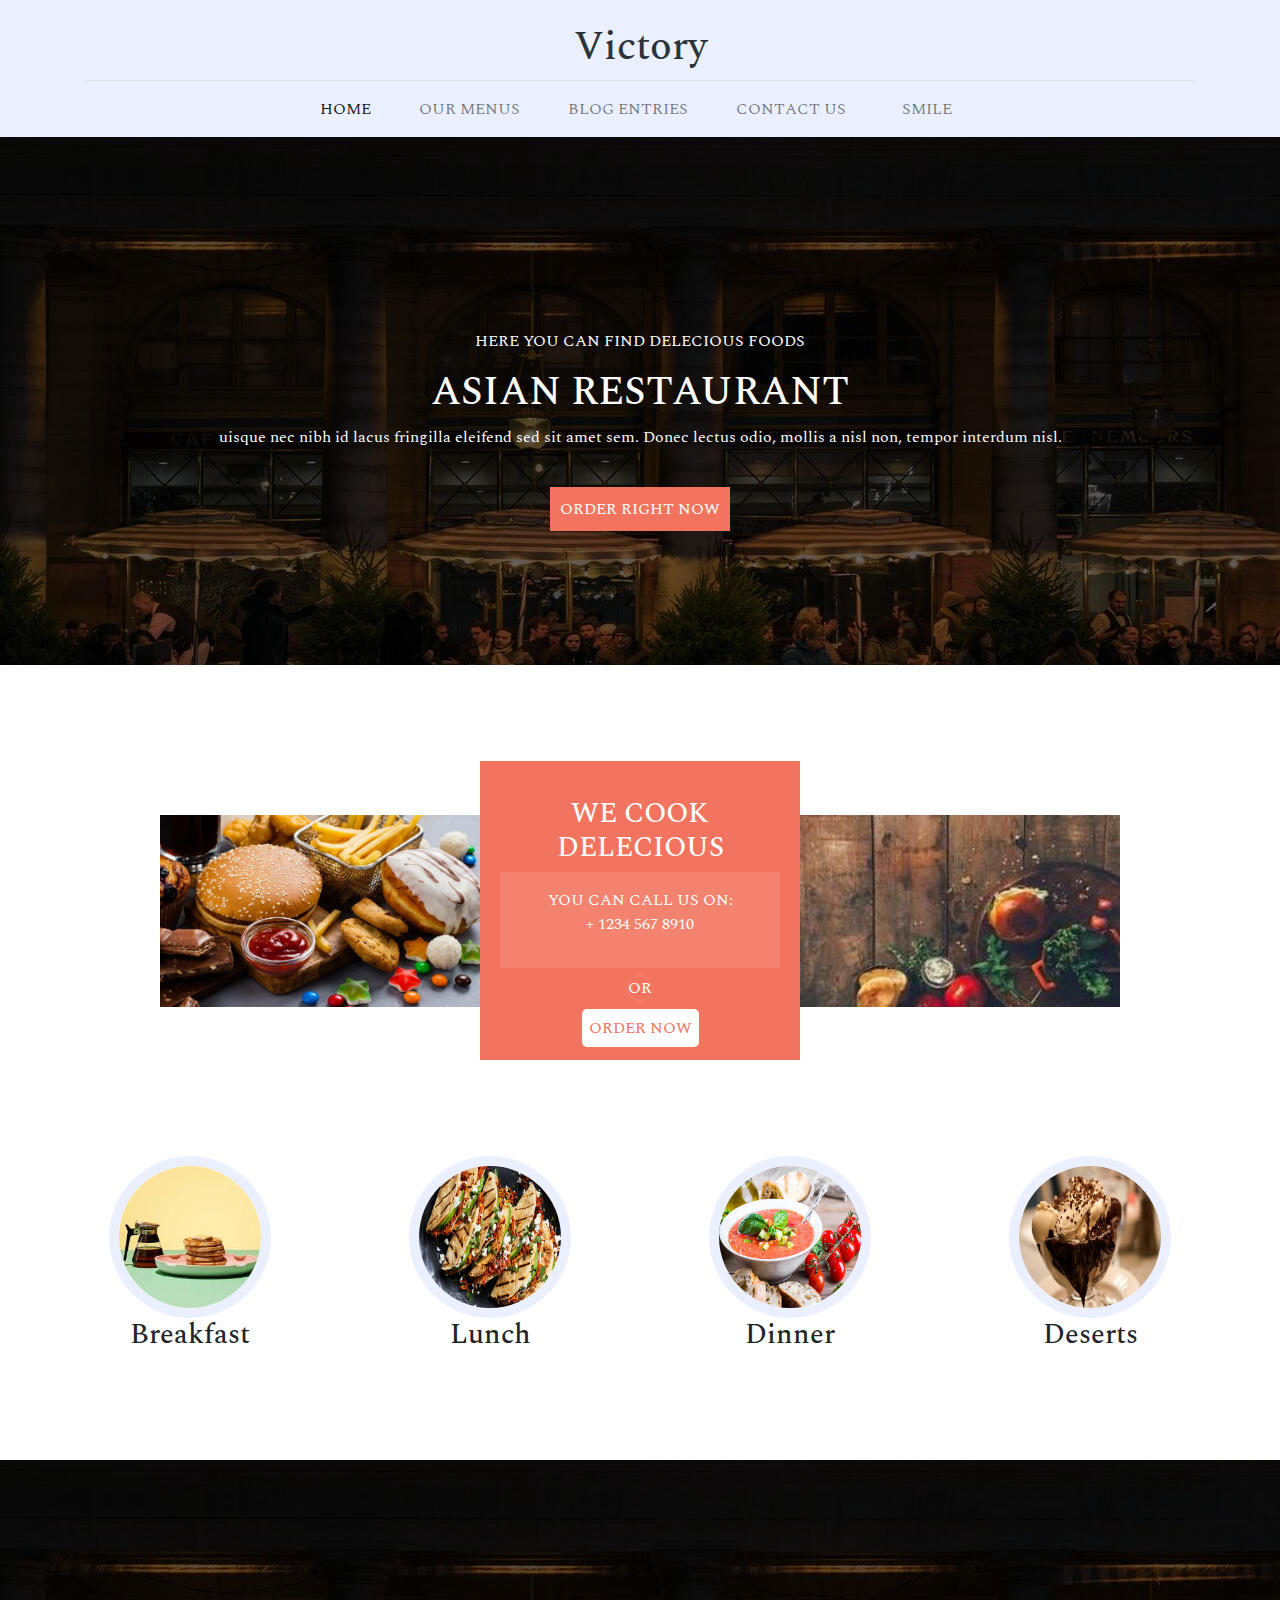
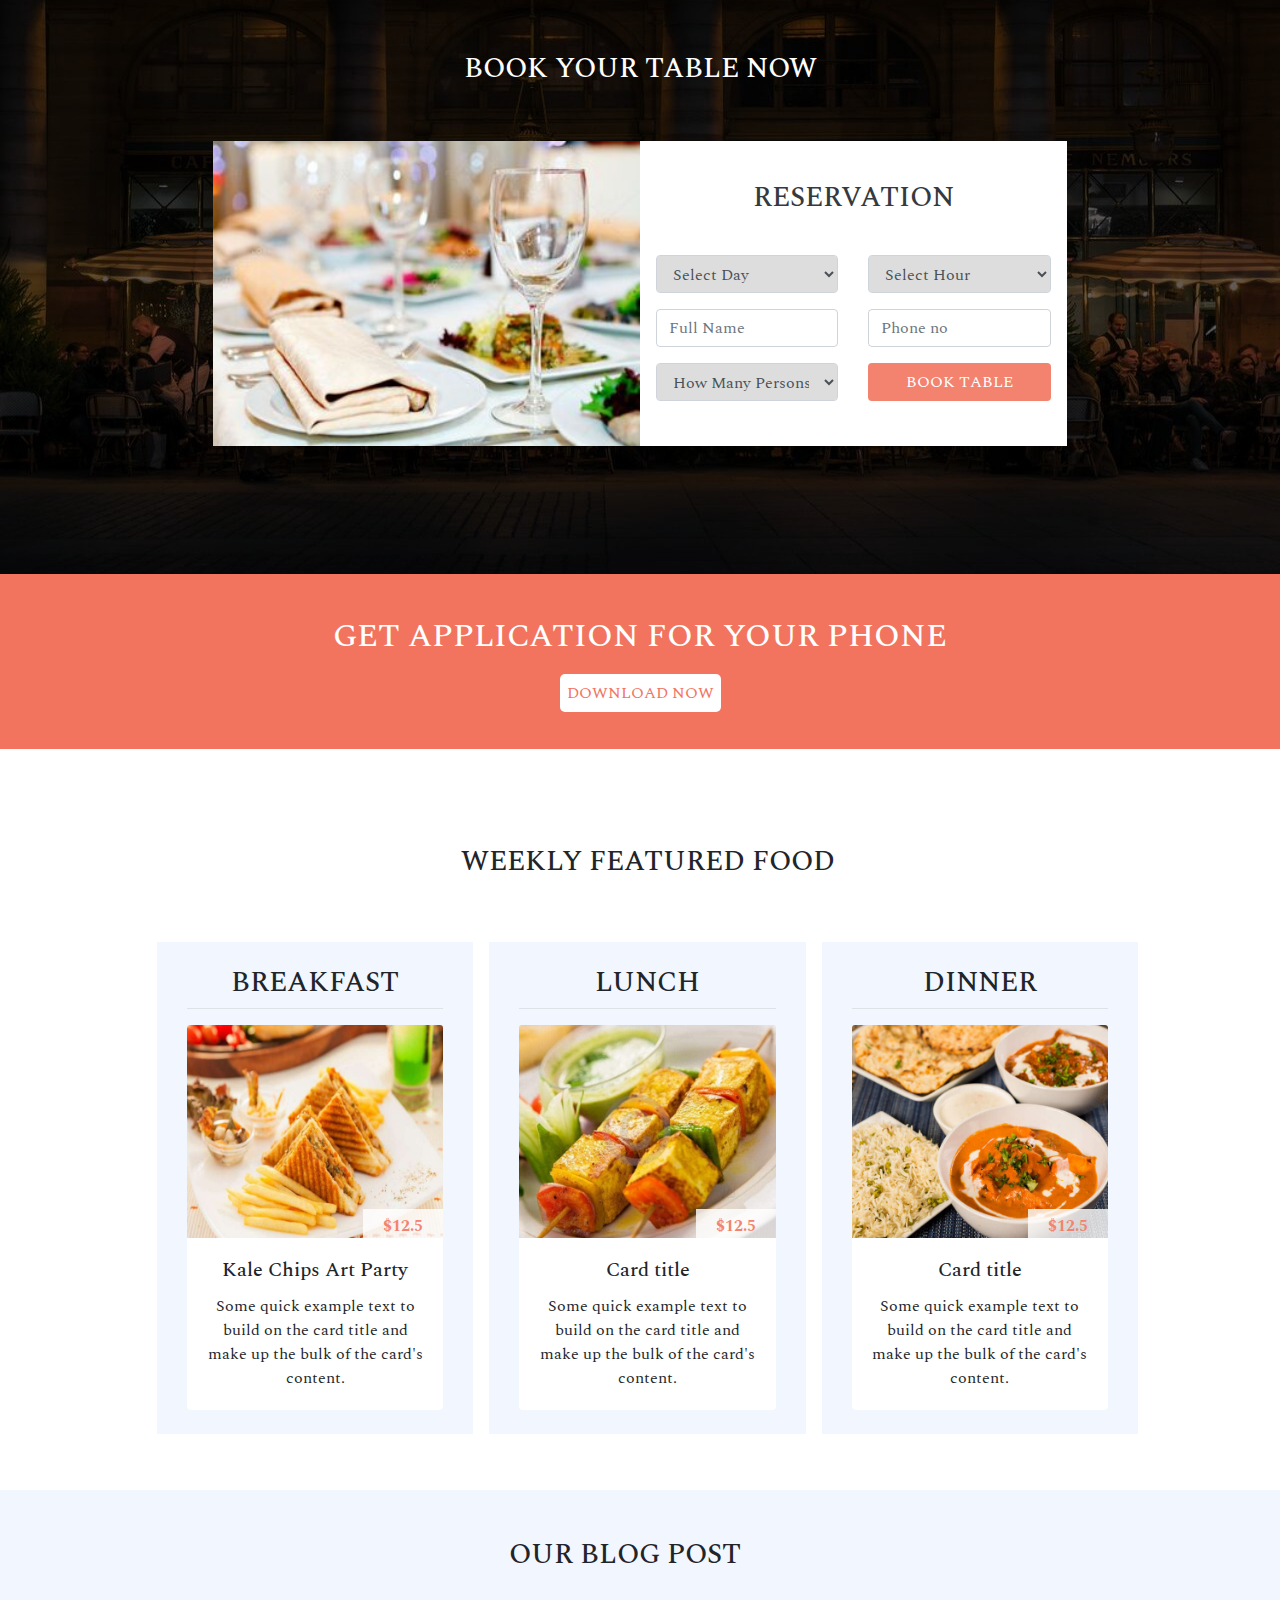
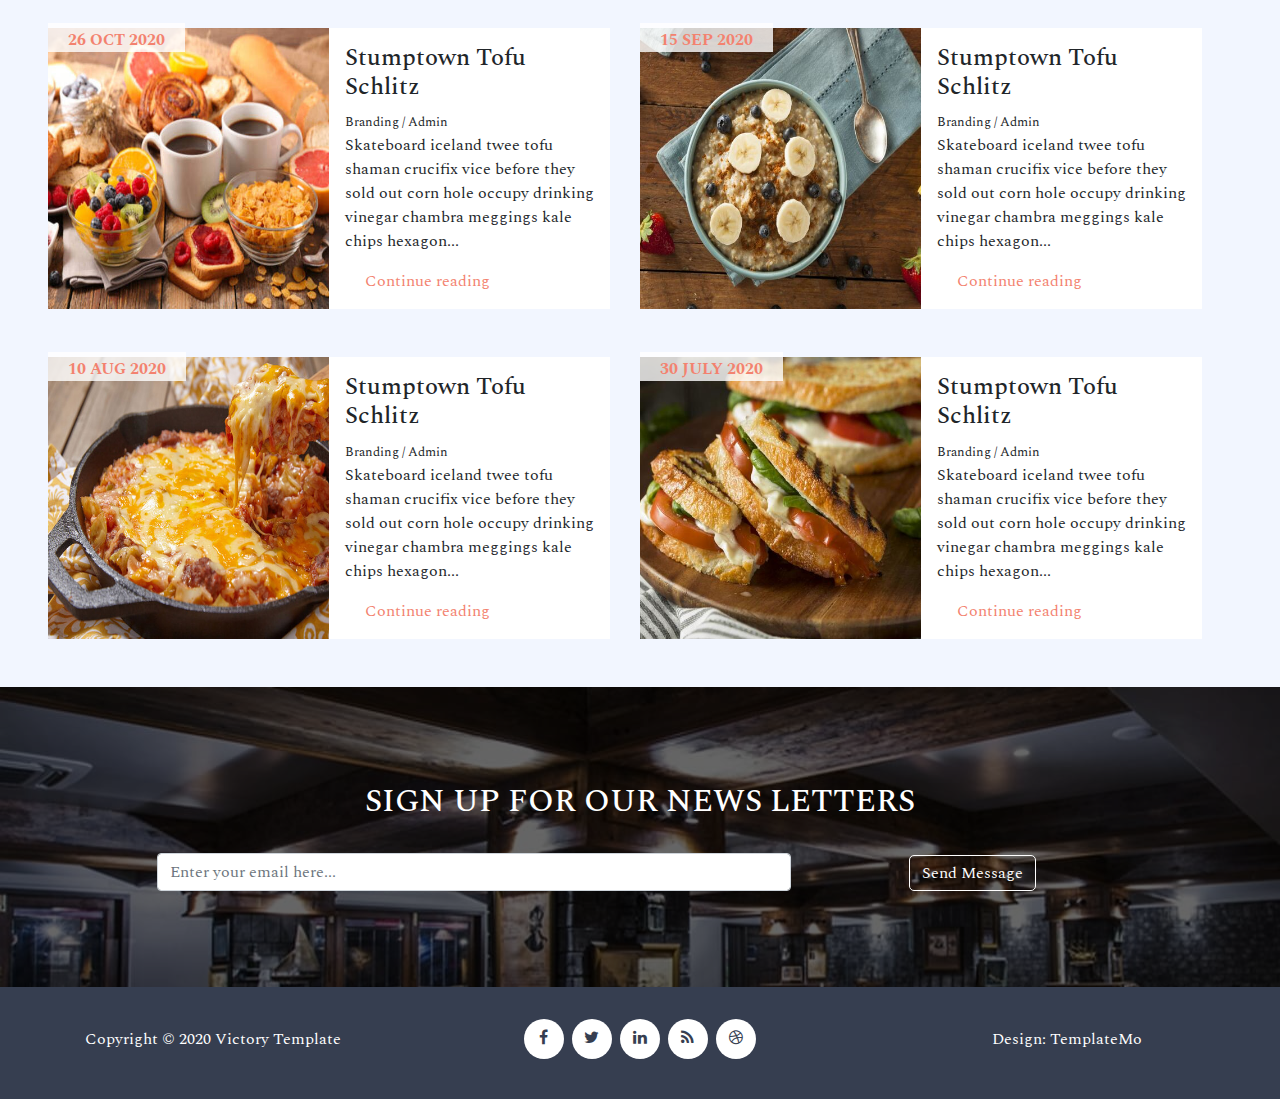
<file: index.html>
<!DOCTYPE HTML>
<html>
<head>
	<title>
		Victory-Home
	</title>
	<meta name="viewport" content="width=device-width, initial-scale=1">
	<link rel="stylesheet" href="https://maxcdn.bootstrapcdn.com/bootstrap/4.5.2/css/bootstrap.min.css">
	<script src="https://ajax.googleapis.com/ajax/libs/jquery/3.5.1/jquery.min.js"></script>
	<script src="https://cdnjs.cloudflare.com/ajax/libs/popper.js/1.16.0/umd/popper.min.js"></script>
	<script src="https://maxcdn.bootstrapcdn.com/bootstrap/4.5.2/js/bootstrap.min.js"></script>
	<link rel="preconnect" href="https://fonts.gstatic.com">
	<link rel="preconnect" href="https://fonts.gstatic.com">
	<link href="https://fonts.googleapis.com/css2?family=Roboto:ital,wght@1,300&family=Spectral:ital@1&display=swap" rel="stylesheet">
	<link rel="stylesheet" type="text/css" href="victory.css">
	<link rel="stylesheet" href="https://cdnjs.cloudflare.com/ajax/libs/font-awesome/4.7.0/css/font-awesome.min.css">
</head>
<body>
	<!--   header  -->
	<header class="headformat">
		<div class="container text-center headlogoname pt-4">
			<div class="border-bottom">
				<h1>Victory</h1>
			</div>
			<nav class="navbar navbar-expand-lg navbar-light justify-content-center">
			  	<button class="navbar-toggler togbtn" type="button" data-toggle="collapse" data-target="#navbarNav" aria-controls="	navbarNav" aria-expanded="false" aria-label="Toggle navigation">
			    	<i class="fa fa-bars p-0 m-0" style="font-size:30px; background-color:#F3826F; color:white"></i>
			  	</button>
			  	<div class="collapse navbar-collapse justify-content-center" id="navbarNav">
			    	<ul class="navbar-nav">
			      		<li class="nav-item active ml-3 mr-3">
			        		<a class="nav-link" href="index.html">HOME<span class="sr-only">(current)</span></a>
			      		</li>
			      		<li class="nav-item ml-3 mr-3">
				        	<a class="nav-link" href="menu.html">OUR MENUS</a>
				      	</li>
				      	<li class="nav-item ml-3 mr-3">
				        	<a class="nav-link" href="blog.html">BLOG ENTRIES</a>
				      	</li>
				      	<li class="nav-item ml-3 mr-3">
				        	<a class="nav-link" href="contact.html">CONTACT US</a>
				      	</li>
				      	<li class="nav-link ml-3 mr-3 py-0">
				      		<a class="nav-link" href="FAQ.html">SMILE</a>
				      	</li>
			    	</ul>
			  	</div>
			</nav>
		</div>
	</header>
	<!-- banner part homepage -->
	<div class="text-center bg-image position:relative" style="background-image: url('images/img2-1.jpg')">
		<div class="mask position:absolute" style="background-color: rgba(0,0,0,0.6);">
			<div class="d-flex justify-content-center align-items-center h-100 padbanner">
				<div class="text-white">
					<p>HERE YOU CAN FIND DELECIOUS FOODS</p>
					<h1>ASIAN RESTAURANT</h1>
					<p>uisque nec nibh id lacus fringilla eleifend sed sit amet sem. Donec lectus odio, mollis a nisl non, tempor interdum nisl.</p>
					<p class="mt-5"><a href="#booktable" class="textdec" ><span class="orderspan">ORDER RIGHT NOW</span></a></p>

				</div>
			</div>
		</div>
	</div>
	<!-- next section -->
	<div class="container-fluid">
		<div class="row justify-content-center align-items-center mt-5 mb-5 pt-5 pb-5">
			
			<div class="img-fluid col-md-10 col-lg-3 col-sm-6 pl-0 pr-0">
				<img src="images/food1-1.jpg" style="width: 100%;height: auto;">
			</div>
			<div class="divcontent zoom col-md-12 col-lg-3 col-sm-10">   
				<div class="mt-3">
					<h3>WE COOK DELECIOUS</h3>
				</div>
				<div class="divcontent1 pt-3 pb-3 mb-2">
					<p>YOU CAN CALL US ON:<br>
	                + 1234 567 8910</p>
				</div>
				<span class="span1 ">OR</span>
				<div class="mt-3">
				<a href="#booktable" class="textdec"><span class="span2 ">ORDER NOW</span></a>
				</div>
			</div>
			<div class="img-fluid col-md-10 col-lg-3 col-sm-6 pl-0 pr-0">
				<img src="images/food3-1.jpg" style="width: 100%;height: auto ;">		
			</div>
		</div>
	</div>
	<!-- next section -->
	<section style="padding-bottom: 100px ;padding-left: 40px;padding-right: 40px">
		<div class="container-fluid ">
			<div class="row text-center">
				<div class="col-md-6 col-lg-3  img-fluid col-sm-6  col-xs-12">
					<a href="menu.html"><img class="zoom1" src="images/breakfast.jpeg" style="width: 60%;height: auto; border-radius:50%; border:10px solid #EAF0FF;"></a>
					<h3>Breakfast</h3>
				</div>
				<div class="col-md-6 col-lg-3 img-fluid  col-sm-6 col-xs-12">
					<a href="menu.html"><img class="zoom1" src="images/lunch.jpg" style="width: 60%;height: auto; border-radius:50%; border:10px solid #EAF0FF;"></a>
					<h3>Lunch</h3>
				</div>
				<div class="col-md-6 col-lg-3 img-fluid  col-sm-6 col-xs-12">
					<a href="menu.html"><img class="zoom1" src="images/dinner.jpg" style="width: 60%;height: auto; border-radius:50%; border:10px solid #EAF0FF;"></a>
					<h3>Dinner</h3>
				</div>
				<div class="col-md-6 col-lg-3 img-fluid  col-sm-6 col-xs-12">
					<a href="menu.html"><img class="zoom1" src="images/desert.jpg" style="width: 60%;height: auto; border-radius:50%; border:10px solid #EAF0FF;"></a>
					<h3>Deserts</h3>
				</div>
			</div>
		</div>
	</section>
	<!-- next section -->
	<div class="text-center bg-image position:relative" id="booktable" style="background-image: url('images/img2-1.jpg')">
		<div class="mask position:absolute" style="background-color: rgba(0,0,0,0.6);">
			<div class="d-flex justify-content-center align-items-center h-100 padbanner">
				<div class="row no-gutters img-fluid text-white justify-content-center">
				    <div class="col-12 mb-5">
				    	<h3> BOOK YOUR TABLE NOW</h3>
					</div>
					<div class="col-lg-4 col-md-12 col-sm-12">
						<img src="images/restable.jpg" style="width: 100%;height:100%;">
					</div>
					<div class="col-lg-4 col-md-12 col-sm-12 " style="background-color: white;">
						<form class="pl-3 pr-3">
							<div class="row py-4  ">
								<div class="col-md-12 text-dark mt-3 mb-3">
								<h3>RESERVATION</h3>
								</div>
								<div class="col-md-6 col-sm-12 mt-3">
									<select class="form-control" id="sel1" required="required" style="background-color: #DDDDDD">
								        <option disabled selected >Select Day</option>
								        <option >Monday</option>
								        <option >Tuesday</option>
								        <option >Wednesday</option>
								        <option >Thusday</option>
								        <option >Friday</option>
								        <option >Saturday</option>
								        <option >Sunday</option>
								    </select>
								</div>
								<div class="col-md-6 col-sm-12 mt-3 ">
								    <select class="form-control" id="sel1" required="required" style="background-color: #dddddd"	>
								    	<option disabled selected>Select Hour</option>
								    	<option>10:00</option>
								    	<option>12:00</option>
								    	<option>14:00</option>
								    	<option>16:00</option>
								    	<option>18:00</option>
								    	<option>20:00</option>
								    	<option>22:00</option>
		 						    </select>
		 						</div>
		 						<div class="col-md-6 col-sm-12 mt-3 ">
		 						<input type="text" class="form-control" placeholder="Full Name">
		 						</div>
		 						<div class="col-md-6 col-sm-12 mt-3 ">
		 						<input type="tel" class="form-control" placeholder="Phone no">
		 						</div>
		 						<div class="col-md-6 col-sm-12 mt-3 ">
								    <select class="form-control" id="sel1" required="required" style="background-color: #dddddd">
								    	<option disabled selected>How Many Persons</option>
								    	<option>1 Person</option>
								    	<option>2 Persons</option>
								    	<option>3 Persons</option>
								    	<option>4 Persons</option>
								    	<option>5 Persons</option>
								    	<option>6 Persons</option>
								    </select>
		 						</div>
		 						<div class="col-md-6 col-sm-12 mt-3">
		 							<button type="submit" class="btn btn-block colorbtn1">BOOK TABLE</button>
		 						</div>
		 					</div>
						</form>
					</div>
				</div>
			</div>
		</div>
	</div>
	<!-- get app on your phone -->
	<div class="divcontent mb-5">
		<div class="mt-4">
			<h2>GET APPLICATION FOR YOUR PHONE </h2>
		</div>
		<div class="mt-4 mb-4">
			<a href="#" class="textdec"><span class="span2 ">DOWNLOAD NOW</span></a>
		</div>
	</div>
	<!-- card section -->
	<div class="row img-fluid container-fluid justify-content-center text-center mb-5 mx-0 pr-0">
		<div  class="col-12 my-5">
			<h3>WEEKLY FEATURED FOOD</h3>
		</div>	
		<div class="col-md-10 col-lg-3 col-sm-12  py-4 m-2" style="background-color: #F2F6FF">
			<div class="container">
				<div class="border-bottom mb-3">
					<h3> BREAKFAST</h3>
				</div>
				<div>
					<div class="card border-0">
					  	<div style="position: relative;">
					  		<img src="images/card1.jpg" class="card-img-top" alt="food images">
					  		<div style="position: absolute;bottom: 0;right: 0">
					  			<strong><span class="span4">$12.5</span></strong>  
					  		</div>
					  	</div>
					  	<div class="card-body">
					    	<h5 class="card-title">Kale Chips Art Party</h5>
					    	<p class="card-text">Some quick example text to build on the card title and make up the bulk of the card's content.</p>
					  	</div>
					</div>
				</div>
			</div>
		</div>
		<div class="col-md-10 col-lg-3 col-sm-12 py-4  m-2" style="background-color: #F2F6FF">
			<div class="container">
				<div class="border-bottom mb-3">
					<h3> LUNCH </h3>
				</div>
				<div>
					<div class="card border-0">
					  <div style="position: relative;">
					  		<img src="images/card2.jpg" class="card-img-top" alt="food images">
					  		<div style="position: absolute;bottom: 0;right: 0">
					  			<strong><span class="span4">$12.5</span></strong>  
					  		</div>
					  	</div>
					  	<div class="card-body">
					    	<h5 class="card-title">Card title</h5>
					    	<p class="card-text">Some quick example text to build on the card title and make up the bulk of the card's content.</p>
					    </div>
					</div>
				</div>
			</div>
		</div>
		<div class="col-md-10 col-lg-3 col-sm-12 py-4  m-2" style="background-color: #F2F6FF">
			<div class="container">
				<div class="border-bottom mb-3">
					<h3> DINNER</h3>
				</div>
				<div>
					<div class="card border-0">
					  	<div style="position: relative;">
					  		<img src="images/card3.jpg" class="card-img-top" alt="food images">
					  		<div style="position: absolute;bottom: 0;right: 0">
					  			<strong><span class="span4">$12.5</span></strong>  
					  		</div>
					  	</div>
					  	<div class="card-body">
					    	<h5 class="card-title">Card title</h5>
					    	<p class="card-text">Some quick example text to build on the card title and make up the bulk of the card's content.</p>
					   	</div>
					</div>
				</div>
			</div>
		</div>
	</div>
	<!-------BLOG POST ----------->
	<div style="background-color:#F2F6FF">
		<div class="row container-fluid px-5">
			<div class="col-md-12 text-center  mt-5">
				<h3>OUR BLOG POST</h3>
			</div>
			<div class="col-md-12 col-lg-6 col-sm-12 mt-5  ">
				<div class="row no-gutters justify-content-center">
					<div class="col-md-12 col-lg-6 col-sm-10" style="position: relative";>
						<img src="images/food3.jpg" class="img-fluid w-100 h-100" style="object-fit:cover; ">					
						<div style="position: absolute;top: 0;left: 0">
				  			<strong><span class="span4">26 OCT 2020</span></strong>  
						</div>
					</div>
					<div class="col-md-12 col-lg-6 col-sm-12 p-3 " style="background-color:white">
						<h4>Stumptown Tofu Schlitz</h4>
						<small>Branding / Admin</small>
						<p>Skateboard iceland twee tofu shaman crucifix vice before they sold out corn hole occupy drinking vinegar chambra meggings kale chips hexagon...</p>
						<span class="span4">Continue reading</span>	
					</div>
	 			</div>
			</div>
			<div class="col-md-12 col-lg-6 col-sm-12 mt-5  ">
				<div class="row no-gutters justify-content-center">
					<div class="col-md-12 col-lg-6 col-sm-10" style="position: relative;">
						<img src="images/food2.jpg" style="width:100%;height:100%;object-fit: cover;">				
						<div style="position: absolute;top: 0;left: 0">
					  		<strong><span class="span4">15 SEP 2020</span></strong>  
					  	</div>
					</div>
					<div class="col-md-12 col-lg-6 col-sm-12 p-3" style="background-color:white">
						<h4>Stumptown Tofu Schlitz</h4>
						<small>Branding / Admin</small>
						<p>Skateboard iceland twee tofu shaman crucifix vice before they sold out corn hole occupy drinking vinegar chambra meggings kale chips hexagon...</p>
						<span class="span4">Continue reading</span>	
					</div>
	 			</div>
			</div>
			<div class="col-md-12 col-lg-6 col-sm-12 my-5 ">
				<div class="row no-gutters justify-content-center">
					<div class="col-md-12 col-lg-6 col-sm-10" style="position: relative;">
						<img src="images/food7.jpg" class="img-fluid" style="width:100%;height:100%;object-fit: cover;">				
						<div style="position: absolute;top: 0;left: 0">
					  		<strong><span class="span4">10 AUG 2020</span></strong>  
					  	</div>
					</div>
					<div class="col-md-12 col-lg-6 col-sm-12 p-3" style="background-color:white">
						<h4>Stumptown Tofu Schlitz</h4>
						<small>Branding / Admin</small>
						<p>Skateboard iceland twee tofu shaman crucifix vice before they sold out corn hole occupy drinking vinegar chambra meggings kale chips hexagon...</p>
						<span class="span4">Continue reading</span>	
					</div>
	 			</div>
			</div>
			<div class="col-md-12 col-lg-6 col-sm-12 my-5 ">
				<div class="row no-gutters justify-content-center">
					<div class="col-md-12 col-lg-6 col-sm-10" style="position: relative;">
						<img src="images/food9.jpg" class="img-fluid" style="width:100%;height:100%;object-fit:cover;">					
							<div style="position: absolute;top: 0;left: 0">
					  			<strong><span class="span4">30 JULY 2020</span></strong>  
					  		</div>
						</div>
					<div class="col-md-12 col-lg-6 col-sm-12 p-3" style="background-color:white">
						<h4>Stumptown Tofu Schlitz</h4>
						<small>Branding / Admin</small>
						<p>Skateboard iceland twee tofu shaman crucifix vice before they sold out corn hole occupy drinking vinegar chambra meggings kale chips hexagon...</p>
						<span class="span4">Continue reading</span>	
					</div>
	 			</div>
			</div>
		</div>
	</div>
<!-- email submit section --->
	<div class="text-center bg-image position:relative" style="background-image: url('images/footer.jpg')">
		<div class="mask position:absolute" style="background-color: rgba(0,0,0,0.6);">
			<div class="d-flex justify-content-center align-items-center h-100">
				<div class="row text-white m-5 p-5">
					<div class="col-12 mb-4">
						<h2>SIGN UP FOR OUR NEWS LETTERS </h2>
					</div>
					<div class="col-md-8 col-sm-12">
						<input type="text" class="form-control" placeholder="Enter your email here...">
					</div>
					<div class="col-md-4 col-sm-12 mt-md-2 mt-5">
						<a href=" #"><span class="span3">Send Message<span></a>
					</div>
				</div>
			</div>
		</div>
	</div>
	<!--  footer   -->
	<footer class="footformat pt-4 pb-4">
		<div class="row m-0">
		<div class="col-md-4 col-sm-12 pt-3 pb-3"> 
	    	Copyright © 2020 Victory Template
		</div>
		<div class="col-md-4 col-sm-12 pt-2 pb-3">
			<a href="#" class="fa fa-facebook "></a>
			<a href="#" class="fa fa-twitter "></a>
			<a href="#" class="fa fa-linkedin "></a>
			<a href="#" class="fa fa-rss"></a>
			<a href="#" class="fa fa-dribbble"></a>
		</div>
		<div class="col-md-4 col-sm-12 pt-3 pb-3"> 
			Design: TemplateMo
		</div>
			
		</div>	
	</footer>
</body>
</html>
</file>
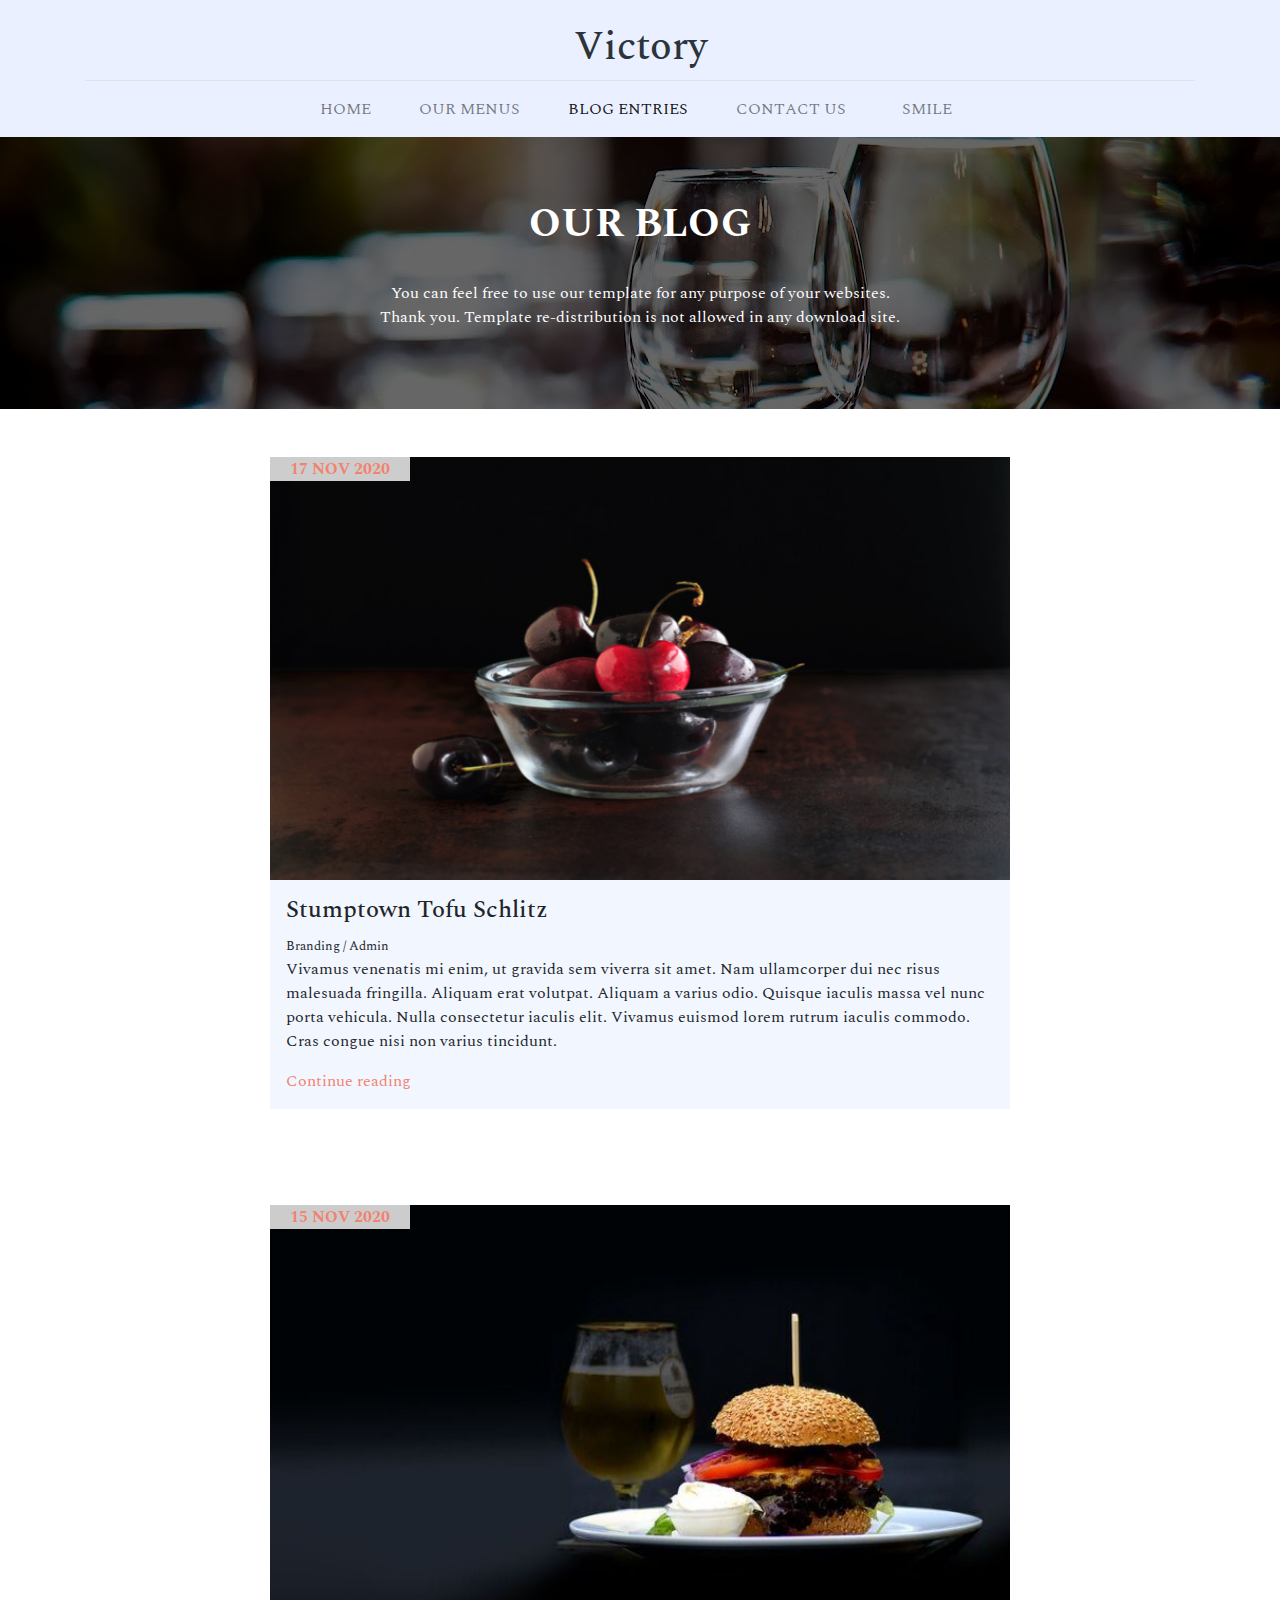
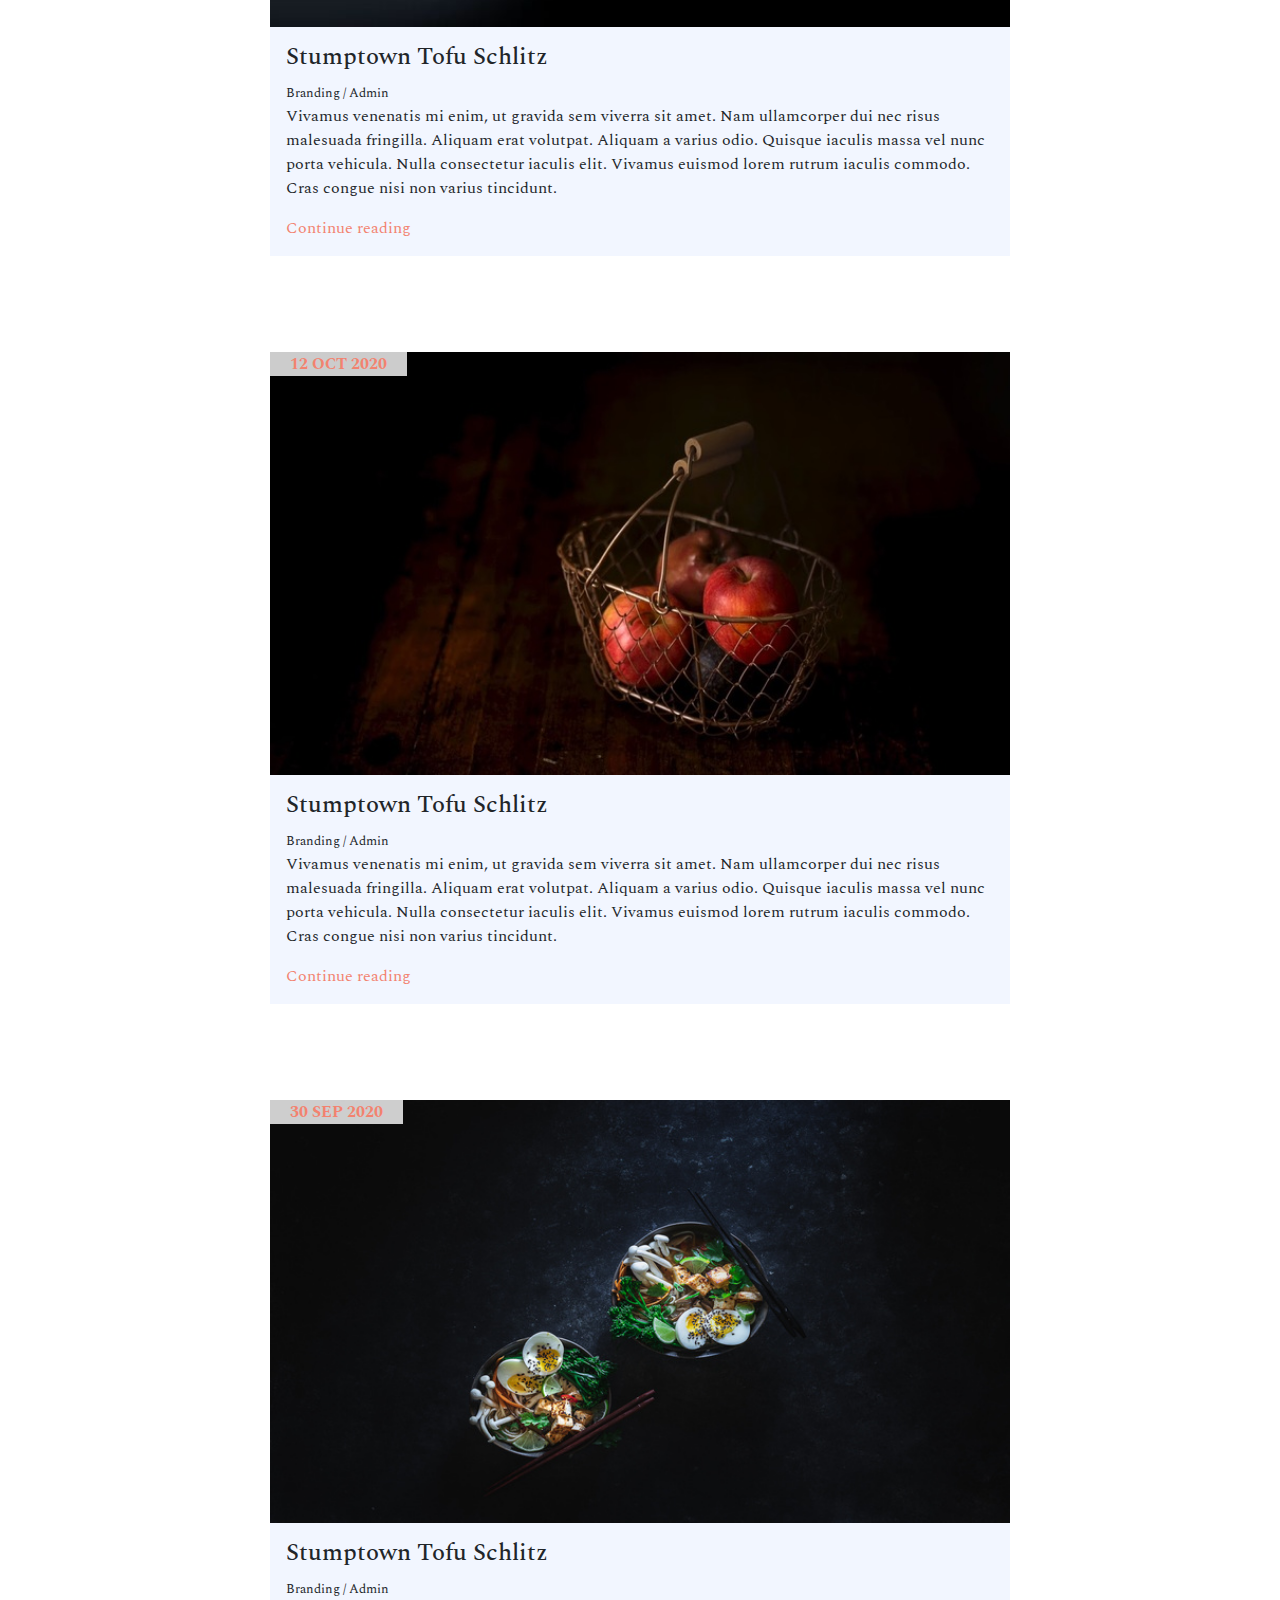
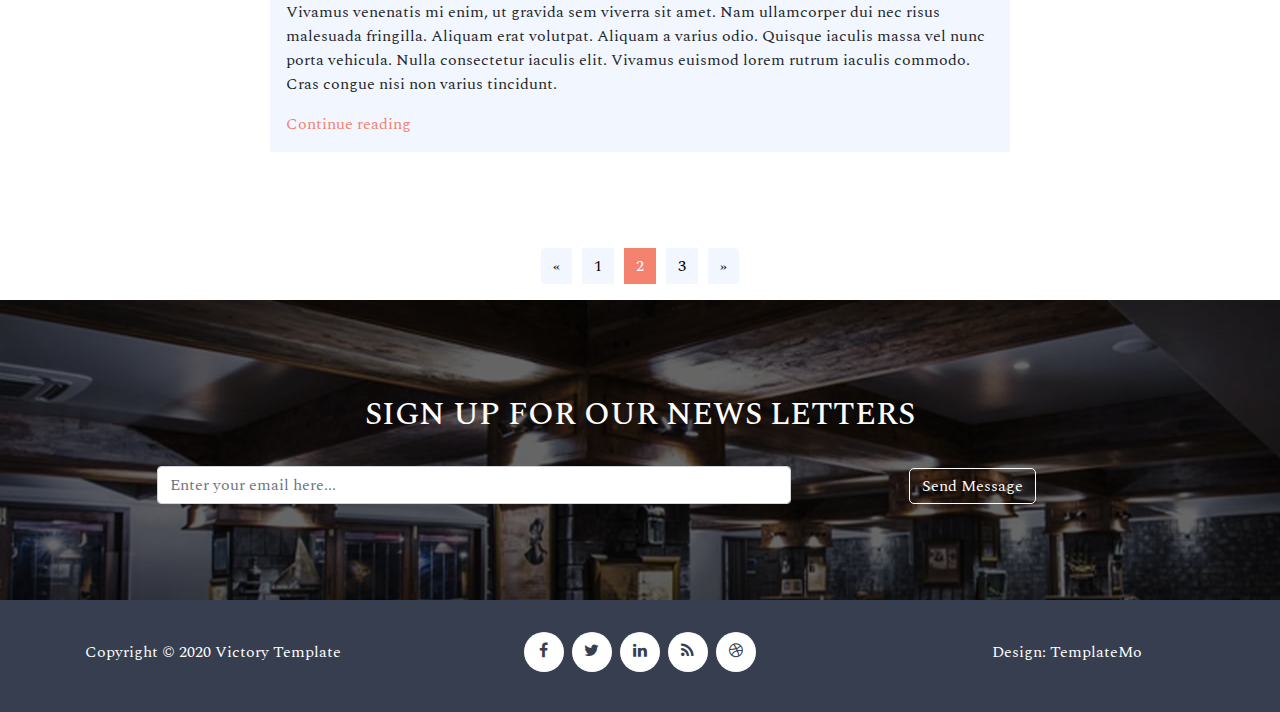
<file: blog.html>
<!DOCTYPE HTML>
<html>
<head>
	<title>	Victory-Our_Blog</title>
	<meta name="viewport" content="width=device-width, initial-scale=1, shrink-to-fit=no">
	<link rel="stylesheet" href="https://maxcdn.bootstrapcdn.com/bootstrap/4.5.2/css/bootstrap.min.css">
	<script src="https://ajax.googleapis.com/ajax/libs/jquery/3.5.1/jquery.min.js"></script>
	<script src="https://cdnjs.cloudflare.com/ajax/libs/popper.js/1.16.0/umd/popper.min.js"></script>
	<script src="https://maxcdn.bootstrapcdn.com/bootstrap/4.5.2/js/bootstrap.min.js"></script>
	<link rel="preconnect" href="https://fonts.gstatic.com">
	<link href="https://fonts.googleapis.com/css2?family=Spectral:ital@1&display=swap" rel="stylesheet">
	<link rel="stylesheet" type="text/css" href="victory.css">
	<link rel="stylesheet" href="https://cdnjs.cloudflare.com/ajax/libs/font-awesome/4.7.0/css/font-awesome.min.css">
</head>
<body>
	<!--   header  -->
	<header class="headformat ">
		<div class="container text-center headlogoname pt-4">
			<div class="border-bottom">
				<h1>Victory</h1>
			</div>
			<nav class="navbar navbar-expand-lg navbar-light justify-content-center">
			  	<button class="navbar-toggler togbtn" type="button" data-toggle="collapse" data-target="#navbarNav" aria-controls="	navbarNav" aria-expanded="false" aria-label="Toggle navigation">
			    	<i class="fa fa-bars p-0 m-0" style="font-size:30px; background-color:#F3826F; color:white"></i>
			  	</button>
			  	<div class="collapse navbar-collapse justify-content-center" id="navbarNav">
			    	<ul class="navbar-nav">
			      		<li class="nav-item ml-3 mr-3">
			        		<a class="nav-link" href="index.html">HOME</a>
			      		</li>
			      		<li class="nav-item ml-3 mr-3">
				        	<a class="nav-link" href="menu.html">OUR MENUS</a>
				      	</li>
				      	<li class="nav-item active ml-3 mr-3">
				        	<a class="nav-link" href="blog.html">BLOG ENTRIES<span class="sr-only">(current)</span></a>
				      	</li>
				      	<li class="nav-item ml-3 mr-3">
				        	<a class="nav-link" href="contact.html">CONTACT US</a>
				      	</li>
				      	<li class="nav-link ml-3 mr-3 py-0">
				      		<a class="nav-link" href="FAQ.html">SMILE</a>
				      	</li>
			    	</ul>
			  	</div>
			</nav>
		</div>
	</header>
<!-- our blogg -->
	<div class="text-center bg-image position:relative" style="background-image: url('images/glasses.jpg')">
		<div class="mask position:absolute" style="background-color: rgba(0,0,0,0.6);">
			<div class="d-flex justify-content-center align-items-center h-100">
				<div class="row text-white m-5 p-3">
					<div class="col-12 mb-4">
						<h1><strong >OUR BLOG</strong></h1>
					</div>
					<div class="col-12 ">
						<p>You can feel free to use our template for any purpose of your websites.<br> Thank you. Template re-distribution is not allowed in any download site.<p>
					</div>
				</div>
			</div>
		</div>
	</div>
<!---- blog contenttt--------->
<div class="container ">
	<div class="px-0 my-5">
		<div class="row no-gutters justify-content-center">
			<div class="col-md-8 col-sm-12" style="position: relative;">
				<img src="images/blog1.jpg" class="img-fluid" style="height: auto;width: 100%">
					<div style="position: absolute;top: 0;left: 0">
			  			<strong><span class="span4">17 NOV 2020</span></strong>  
					</div>
			</div>
			<div class="col-md-8 col-sm-12 mb-5 p-3" style="background-color:#F2F6FF">
				<h4>Stumptown Tofu Schlitz</h4>
				<small>Branding / Admin</small>
				<p>Vivamus venenatis mi enim, ut gravida sem viverra sit amet. Nam ullamcorper dui nec risus malesuada fringilla. Aliquam erat volutpat. Aliquam a varius odio. Quisque iaculis massa vel nunc porta vehicula. Nulla consectetur iaculis elit. Vivamus euismod lorem rutrum iaculis commodo. Cras congue nisi non varius tincidunt.</p>
				<span class="span5" >Continue reading</span>
			</div>	
		</div>
	</div>
	<div class="px-0 my-5">
		<div class="row no-gutters justify-content-center">
			<div class="col-md-8 col-sm-12" style="position: relative;">
				<img src="images/blog2.jpg" class="img-fluid" style="height: auto;width: 100%">
					<div style="position: absolute;top: 0;left: 0">
			  			<strong><span class="span4">15 NOV 2020</span></strong>  
					</div>

			</div>
			<div class="col-md-8 col-sm-12 mb-5 p-3" style="background-color:#F2F6FF">
				<h4>Stumptown Tofu Schlitz</h4>
				<small>Branding / Admin</small>
				<p>Vivamus venenatis mi enim, ut gravida sem viverra sit amet. Nam ullamcorper dui nec risus malesuada fringilla. Aliquam erat volutpat. Aliquam a varius odio. Quisque iaculis massa vel nunc porta vehicula. Nulla consectetur iaculis elit. Vivamus euismod lorem rutrum iaculis commodo. Cras congue nisi non varius tincidunt.</p>
				<span class="span5">Continue reading</span>
			</div>	
		</div>
	</div>
	<div class="px-0 my-5">
		<div class="row no-gutters justify-content-center">
			<div class="col-md-8 col-sm-12" style="position: relative;">
				<img src="images/blog3.jpg" class="img-fluid" style="height: auto;width: 100%">
				<div style="position: absolute;top: 0;left: 0">
		  			<strong><span class="span4">12 OCT 2020</span></strong>  
				</div>
			</div>
			<div class="col-md-8 col-sm-12 mb-5 p-3" style="background-color:#F2F6FF">
				<h4>Stumptown Tofu Schlitz</h4>
				<small>Branding / Admin</small>
				<p>Vivamus venenatis mi enim, ut gravida sem viverra sit amet. Nam ullamcorper dui nec risus malesuada fringilla. Aliquam erat volutpat. Aliquam a varius odio. Quisque iaculis massa vel nunc porta vehicula. Nulla consectetur iaculis elit. Vivamus euismod lorem rutrum iaculis commodo. Cras congue nisi non varius tincidunt.</p>
				<span class="span5">Continue reading</span>
			</div>	
		</div>
	</div>
	<div class="px-0 my-5">
		<div class="row no-gutters justify-content-center">
			<div class="col-md-8 col-sm-12" style="position: relative;">
				<img src="images/blog4.jpg" class="img-fluid" style="height: auto;width: 100%">
					<div style="position: absolute;top: 0;left: 0">
			  			<strong><span class="span4">30 SEP 2020</span></strong>  
					</div>
			</div>
			<div class="col-md-8 col-sm-12 mb-5 p-3" style="background-color:#F2F6FF">
				<h4>Stumptown Tofu Schlitz</h4>
				<small>Branding / Admin</small>
				<p>Vivamus venenatis mi enim, ut gravida sem viverra sit amet. Nam ullamcorper dui nec risus malesuada fringilla. Aliquam erat volutpat. Aliquam a varius odio. Quisque iaculis massa vel nunc porta vehicula. Nulla consectetur iaculis elit. Vivamus euismod lorem rutrum iaculis commodo. Cras congue nisi non varius tincidunt.</p>
				<span class="span5">Continue reading</span>
			</div>	
		</div>
	</div>
</div>
<!----PAGINATION --->
		<nav aria-label="Page navigation example" class="d-flex navcss justify-content-center">
		  <ul class="pagination ">
		    <li class="page-item ">
		      <a class="page-link liedit" href="#" aria-label="Previous">
		        <span aria-hidden="true">&laquo;</span>
		        <span class="sr-only">Previous</span>
		      </a>
		    </li>
		    <li class="page-item "><a class="page-link liedit" href="#">1</a></li>
		    <li class="page-item active"><a class="page-link liedit" href="#">2<span class="sr-only ">(current)</span></a></li>
		    <li class="page-item"><a class="page-link liedit" href="#">3</a></li>
		    <li class="page-item">
		      <a class="page-link liedit"  href="#" aria-label="Next">
		        <span  aria-hidden="true">&raquo;</span>
		        <span class="sr-only">Next</span>
		      </a>
		    </li>
		  </ul>
		</nav>
<!-- email submit section --->
<div class="text-center bg-image position:relative" style="background-image: url('images/footer.jpg')">
		<div class="mask position:absolute" style="background-color: rgba(0,0,0,0.6);">
			<div class="d-flex justify-content-center align-items-center h-100">
				<div class="row text-white m-5 p-5">
					<div class="col-12 mb-4">
						<h2>SIGN UP FOR OUR NEWS LETTERS </h2>
					</div>
					<div class="col-md-8 col-sm-12">
						<input type="text" class="form-control" placeholder="Enter your email here...">
					</div>
					<div class="col-md-4 col-sm-12 mt-md-2 mt-5">
						<a href=" #"><span class="span3">Send Message<span></a>
					</div>
				</div>
			</div>
		</div>
	</div>
	<!--  footer   -->
<footer class="footformat pt-4 pb-4">
	<div class="row m-0">
	<div class="col-md-4 col-sm-12 pt-3 pb-3"> 
    Copyright © 2020 Victory Template
	</div>
	<div class="col-md-4 col-sm-12 pt-2 pb-3">
	<a href="#" class="fa fa-facebook"></a>
	<a href="#" class="fa fa-twitter"></a>
	<a href="#" class="fa fa-linkedin"></a>
	<a href="#" class="fa fa-rss"></a>
	<a href="#" class="fa fa-dribbble"></a>
	</div>
	<div class="col-md-4 col-sm-12 pt-3 pb-3"> 
	Design: TemplateMo
	</div>
	</div>	
</footer>
</body>
</html>
</file>
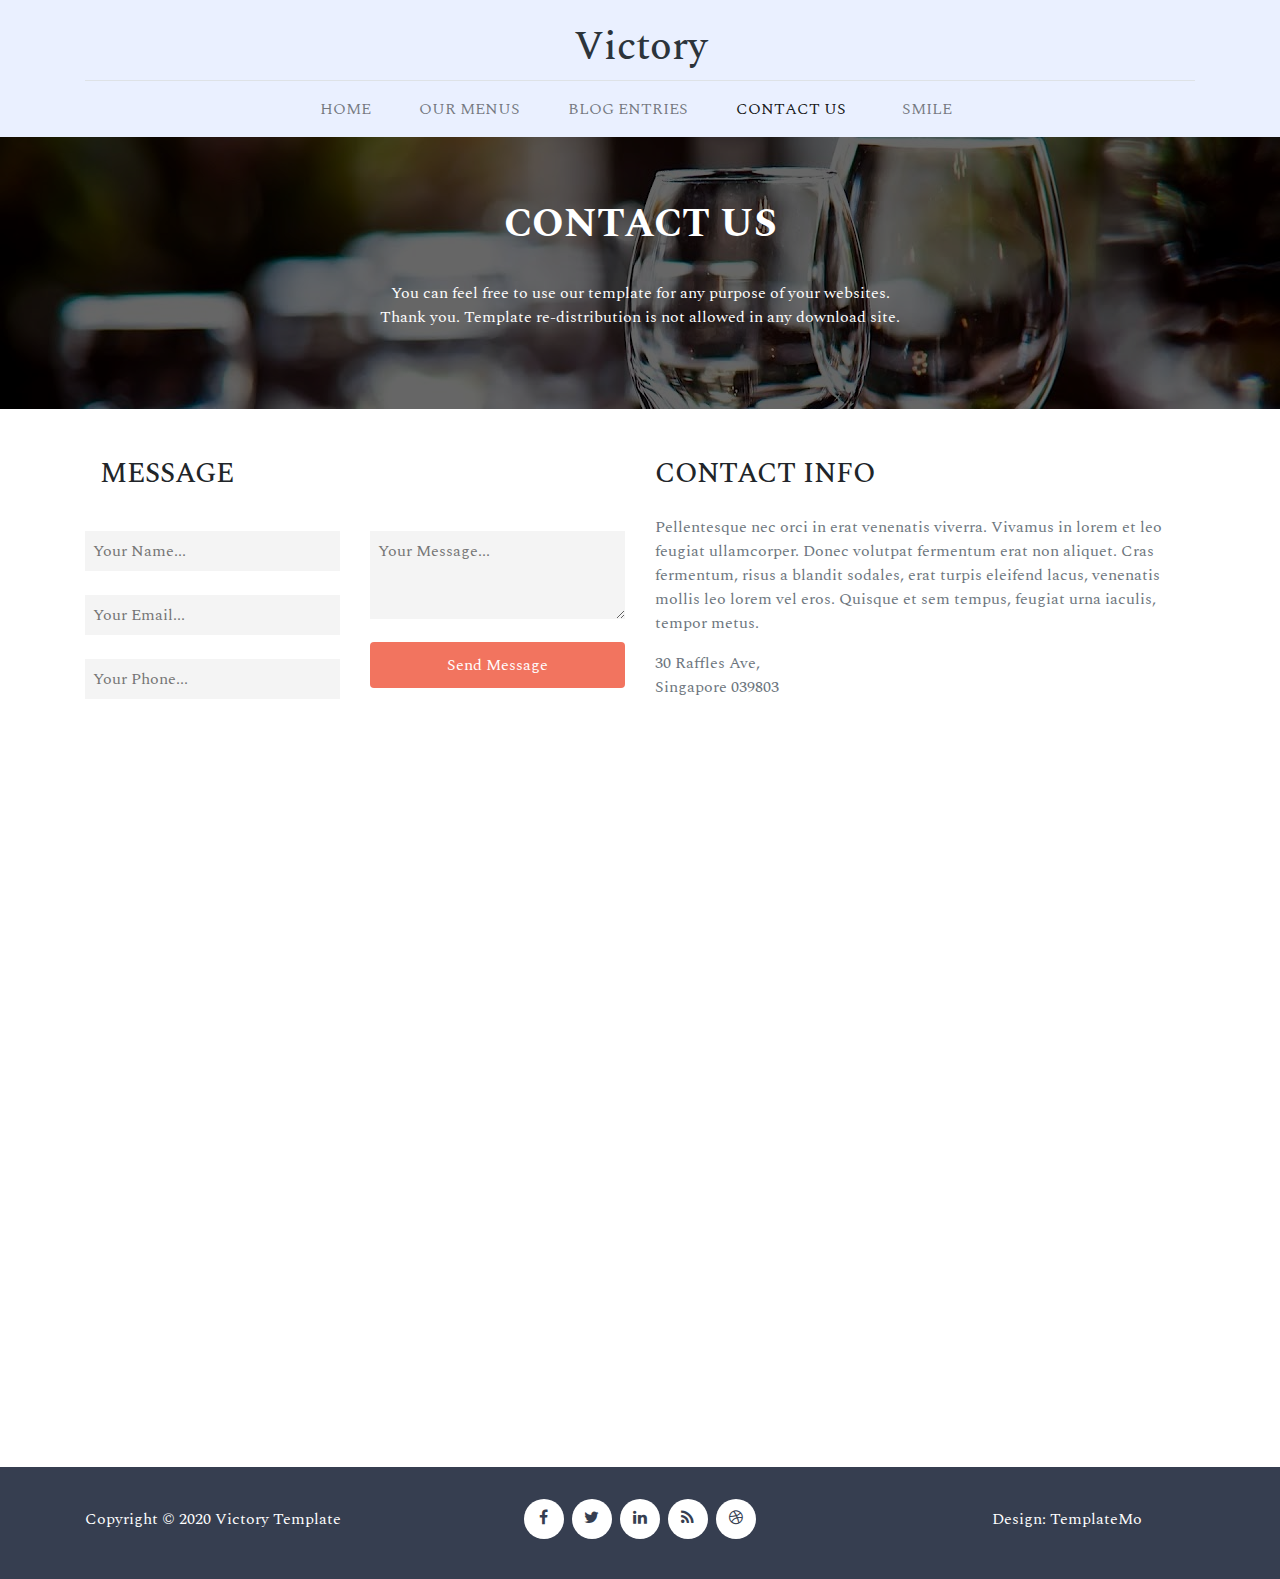
<file: contact.html>
<!DOCTYPE HTML>
<html>
<head>
	<title>
		Victory-Contact
	</title>
	<meta name="viewport" content="width=device-width, initial-scale=1, shrink-to-fit=no">
	<link rel="stylesheet" href="https://maxcdn.bootstrapcdn.com/bootstrap/4.5.2/css/bootstrap.min.css">
	<script src="https://ajax.googleapis.com/ajax/libs/jquery/3.5.1/jquery.min.js"></script>
	<script src="https://cdnjs.cloudflare.com/ajax/libs/popper.js/1.16.0/umd/popper.min.js"></script>
	<script src="https://maxcdn.bootstrapcdn.com/bootstrap/4.5.2/js/bootstrap.min.js"></script>
	<link rel="preconnect" href="https://fonts.gstatic.com">
	<link href="https://fonts.googleapis.com/css2?family=Spectral:ital@1&display=swap" rel="stylesheet">
	<link rel="stylesheet" type="text/css" href="victory.css">
	<link rel="stylesheet" href="https://cdnjs.cloudflare.com/ajax/libs/font-awesome/4.7.0/css/font-awesome.min.css">
</head>
<body>
	<!--   header  -->
	<header class="headformat ">
		<div class="container text-center headlogoname pt-4">
			<div class="border-bottom">
				<h1>Victory</h1>
			</div>
			<nav class="navbar navbar-expand-lg navbar-light justify-content-center">
			  	<button class="navbar-toggler togbtn" type="button" data-toggle="collapse" data-target="#navbarNav" aria-controls="	navbarNav" aria-expanded="false" aria-label="Toggle navigation">
			    	<i class="fa fa-bars p-0 m-0" style="font-size:30px; background-color:#F3826F; color:white"></i>
			  	</button>
			  	<div class="collapse navbar-collapse justify-content-center" id="navbarNav">
			    	<ul class="navbar-nav">
			      		<li class="nav-item ml-3 mr-3">
			        		<a class="nav-link" href="index.html">HOME</a>
			      		</li>
			      		<li class="nav-item ml-3 mr-3">
				        	<a class="nav-link" href="menu.html">OUR MENUS</a>
				      	</li>
				      	<li class="nav-item ml-3 mr-3">
				        	<a class="nav-link" href="blog.html">BLOG ENTRIES</a>
				      	</li>
				      	<li class="nav-item active ml-3 mr-3">
				        	<a class="nav-link" href="contact.html">CONTACT US<span class="sr-only">(current)</span></a>
				      	</li>
				      	<li class="nav-link ml-3 mr-3 py-0">
				      		<a class="nav-link" href="FAQ.html">SMILE</a>
				      	</li>
			    	</ul>
			  	</div>
			</nav>
		</div>
	</header>
	<!-- our menus -->
<div class="text-center bg-image position:relative" style="background-image: url('images/glasses.jpg')">
		<div class="mask position:absolute" style="background-color: rgba(0,0,0,0.6);">
			<div class="d-flex justify-content-center align-items-center h-100">
				<div class="row text-white m-5 p-3">
					<div class="col-12 mb-4">
						<h1><strong >CONTACT US</strong></h1>
					</div>
					<div class="col-12 ">
						<p>You can feel free to use our template for any purpose of your websites.<br> Thank you. Template re-distribution is not allowed in any download site.</p>
					</div>
				</div>
			</div>
		</div>
	</div>
<!------ Contact us ------>
	<div class="container my-5 pb-5">
		<div class="row">
			<div class="col-md-6 col-sm-12 pb-5">
				<div class="col-md-12 mb-4">
					<h3>MESSAGE</h3>
				</div>
				<div class="row">
					<div class="col-md-6 col-sm-12">
						<div class="row">
							<div class="col-md-12 col-sm-12 mt-3">
								<input type="text" name="name" placeholder="Your Name..." class="w-100  p-2 " style="border:none; background-color:#F4F4F4">
							</div>
							<div class="col-md-12 col-sm-12 mt-4">
								<input type="email" name="email" placeholder="Your Email..." class="w-100 p-2 " style="border:none; background-color:#F4F4F4">
							</div>
							<div class="col-md-12 col-sm-12 mt-4">
								<input type="tel" name="name" placeholder="Your Phone..." class="w-100 p-2 " style="border:none; background-color:#F4F4F4">
							</div>
						</div> 
					</div>
					<div class="col-md-6 col-sm-12">
						<div class="row">
							<div class="col-md-12 col-sm-12 mt-3">
								<textarea rows="3" placeholder="Your Message..." class="w-100 p-2" style="border:none; background-color:#F4F4F4"></textarea>
							</div>
							<div class="col-md-12 col-sm-12 mt-3">
								<button type="submit" class="btn w-100 orderspan">Send Message</button>
							</div>
						</div>
					</div>

				</div>
				<div class="col-md-6">
				</div>
			</div>
			<div class="col-sm-12 col-md-6">
				<div class="mb-4"><h3>CONTACT INFO</h3></div>
				<div class=" mt-3 text-muted">
				<p>Pellentesque nec orci in erat venenatis viverra. Vivamus in lorem et leo feugiat ullamcorper. Donec volutpat fermentum erat non aliquet. Cras fermentum, risus a blandit sodales, erat turpis eleifend lacus, venenatis mollis leo lorem vel eros. Quisque et sem tempus, feugiat urna iaculis, tempor metus.</p>
				<address>30 Raffles Ave,<br>
				Singapore 039803</address>
			</div>
			</div>
		</div>
	</div>
<!--Google map-->
<div class="container">
	<div id="map-container-google-1" class="z-depth-1-half map-container" style="height: 500px">
	  <iframe src="https://maps.google.com/maps?q=cedcoss&t=&z=13&ie=UTF8&iwloc=&output=embed" frameborder="0"
	    style="border:0" allowfullscreen></iframe>
	</div>
</div>
<!--Google Maps-->
	<!--  footer   -->
<footer class="footformat pt-4 pb-4">
	<div class="row m-0">
	<div class="col-md-4 col-sm-12 pt-3 pb-3"> 
    Copyright © 2020 Victory Template
	</div>
	<div class="col-md-4 col-sm-12 pt-2 pb-3">
	<a href="#" class="fa fa-facebook"></a>
	<a href="#" class="fa fa-twitter"></a>
	<a href="#" class="fa fa-linkedin"></a>
	<a href="#" class="fa fa-rss"></a>
	<a href="#" class="fa fa-dribbble"></a>
	</div>
	<div class="col-md-4 col-sm-12 pt-3 pb-3"> 
	Design: TemplateMo
	</div>
	</div>	
</footer>
</body>
</html>
</file>
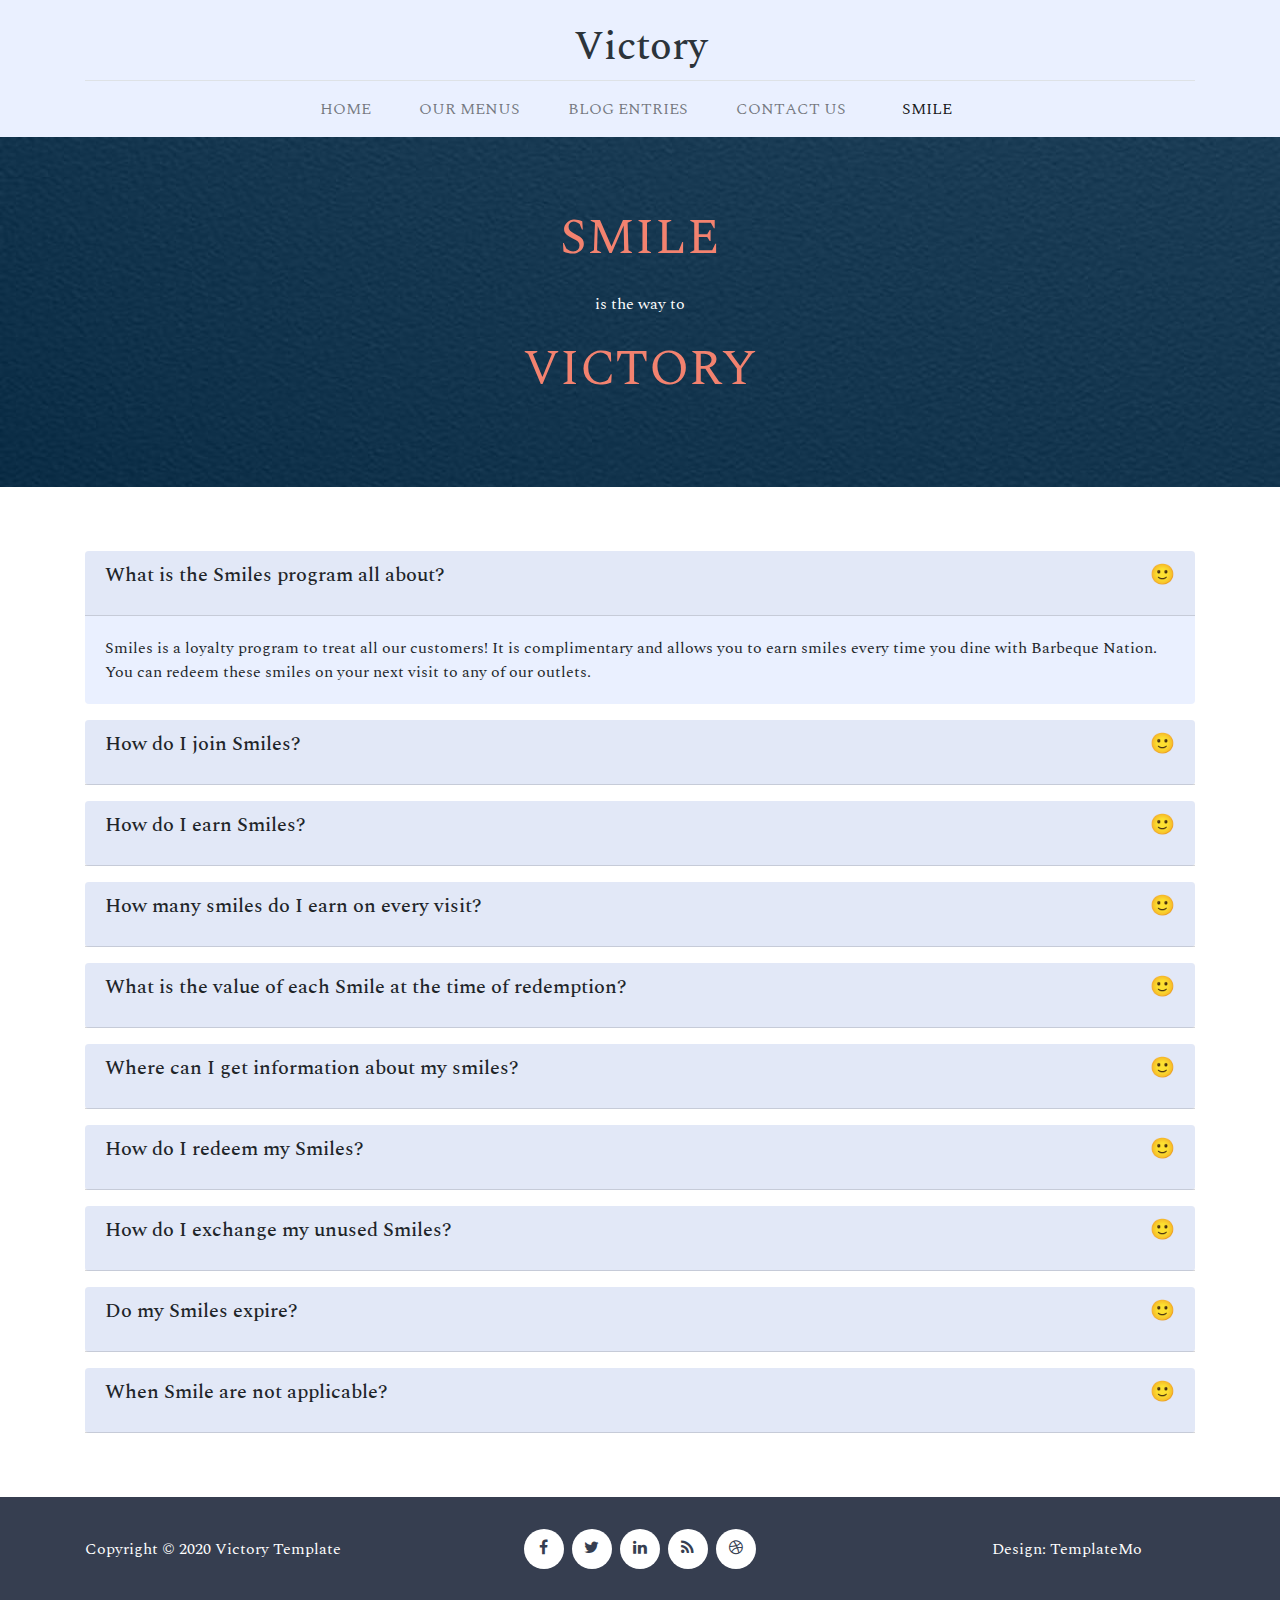
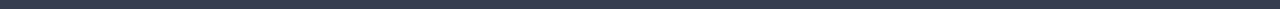
<file: FAQ.html>
<!DOCTYPE HTML>
<html>
<head>
	<title>
		Victory-Smile
	</title>
	<meta name="viewport" content="width=device-width, initial-scale=1, shrink-to-fit=no">
	<link rel="stylesheet" href="https://maxcdn.bootstrapcdn.com/bootstrap/4.5.2/css/bootstrap.min.css">
	<script src="https://ajax.googleapis.com/ajax/libs/jquery/3.5.1/jquery.min.js"></script>
	<script src="https://cdnjs.cloudflare.com/ajax/libs/popper.js/1.16.0/umd/popper.min.js"></script>
	<script src="https://maxcdn.bootstrapcdn.com/bootstrap/4.5.2/js/bootstrap.min.js"></script>
	<link rel="preconnect" href="https://fonts.gstatic.com">
	<link rel="preconnect" href="https://fonts.gstatic.com">
	<link href="https://fonts.googleapis.com/css2?family=Roboto:ital,wght@1,300&family=Spectral:ital@1&display=swap" rel="stylesheet">
	<link rel="stylesheet" type="text/css" href="victory.css">
	<link rel="stylesheet" href="https://cdnjs.cloudflare.com/ajax/libs/font-awesome/4.7.0/css/font-awesome.min.css">
</head>
<body>
		<!--   header  -->
	<header class="headformat ">
		<div class="container text-center headlogoname pt-4">
			<div class="border-bottom">
				<h1>Victory</h1>
			</div>
			<nav class="navbar navbar-expand-lg navbar-light justify-content-center">
			  	<button class="navbar-toggler togbtn" type="button" data-toggle="collapse" data-target="#navbarNav" aria-controls="	navbarNav" aria-expanded="false" aria-label="Toggle navigation">
			    	<i class="fa fa-bars p-0 m-0" style="font-size:30px; background-color:#F3826F; color:white"></i>
			  	</button>
			  	<div class="collapse navbar-collapse justify-content-center" id="navbarNav">
			    	<ul class="navbar-nav">
			      		<li class="nav-item ml-3 mr-3">
			        		<a class="nav-link" href="index.html">HOME</a>
			      		</li>
			      		<li class="nav-item ml-3 mr-3">
				        	<a class="nav-link" href="menu.html">OUR MENUS</a>
				      	</li>
				      	<li class="nav-item ml-3 mr-3">
				        	<a class="nav-link" href="blog.html">BLOG ENTRIES</a>
				      	</li>
				      	<li class="nav-item ml-3 mr-3">
				        	<a class="nav-link" href="contact.html">CONTACT US</a>
				      	</li>
				      	<li class="nav-link active ml-3 mr-3 py-0">
				      		<a class="nav-link" href="FAQ.html">SMILE<span class="sr-only">(current)</span></a>
				      	</li>
			    	</ul>
			  	</div>
			</nav>
		</div>
	</header>
<!-- banner -->
<div class="text-center bg-image position:relative" style="background-image: url('images/smile.jpg')">
		<div class="mask position:absolute" style="background-color: rgba(0,0,0,0.6);">
			<div class="d-flex justify-content-center  padbanner1">
				<div class="text-white">
					<p class="zoom"><span class="span5" style="font-size: 50px">SMILE<span></p>
					<p>is the way to</p>
					<p class="zoom"><span class="span5" style="font-size: 50px"> VICTORY </span></p>
				</div>
			</div>
		</div>
	</div>
<!-----accordian---->
	<div class="container py-5">
		<div id="accordion">
		  <div class="card my-3 border-0 headformat">
		    <div class="card-header " id="headingOne">
		      <h5 class="mb-0 btn1" data-toggle="collapse" data-target="#collapseOne" aria-expanded="true" aria-controls="collapseOne">
		          What is the Smiles program all about? <p style="float:right">&#128578</p>
		      </h5>
		    </div>

		    <div id="collapseOne" class="collapse show" aria-labelledby="headingOne" data-parent="#accordion">
		      <div class="card-body">
		        Smiles is a loyalty program to treat all our customers! It is complimentary and allows you to earn smiles every time you dine with Barbeque Nation. You can redeem these smiles on your next visit to any of our outlets.
		      </div>
		    </div>
		  </div>
		  <div class="card my-3 border-0 headformat">
		    <div class="card-header" id="headingTwo">
		      <h5 class="mb-0 btn1" data-toggle="collapse" data-target="#collapseTwo" aria-expanded="false" aria-controls="collapseTwo">
		          How do I join Smiles?<p style="float:right">&#128578</p>
		      </h5>
		    </div>
		    <div id="collapseTwo" class="collapse" aria-labelledby="headingTwo" data-parent="#accordion">
		      <div class="card-body">
		        All Barbeque Nation customers are auto-enrolled into the Smiles program. You just need to download our app or login to www.Barbequenation.com using your mobile number to know further about your smiles!
		      </div>
		    </div>
		  </div>
		  <div class="card my-3 border-0 headformat">
		    <div class="card-header" id="headingThree">
		      <h5 class="mb-0 btn1" data-toggle="collapse" data-target="#collapseThree" aria-expanded="false" aria-controls="collapseThree">
		        
		          How do I earn Smiles?<p style="float:right">&#128578</p>
		    
		      </h5>
		    </div>
		    <div id="collapseThree" class="collapse" aria-labelledby="headingThree" data-parent="#accordion">
		      <div class="card-body">
		        Managing Smiles is easy as 1,2,3. Reserve a table with the same number you used to create an account for Barbeque Nation. Enjoy a lovely meal with delicious grills, main course and desserts. Pay your bill as you like, either online through our app or at the outlet and you will automatically be credited with smiles in your account. These smiles can be redeemed on your next visit.
		      </div>
		    </div>
		  </div>
		  <div class="card my-3 border-0 headformat">
		    <div class="card-header" id="headingfour">
		      <h5 class="mb-0 btn1" data-toggle="collapse" data-target="#collapsefour" aria-expanded="false" aria-controls="collapsefour">
		        
		          How many smiles do I earn on every visit?<p style="float:right">&#128578</p>
		      
		      </h5>
		    </div>
		    <div id="collapsefour" class="collapse" aria-labelledby="headingfour" data-parent="#accordion">
		      <div class="card-body">
		        You will earn 5% of the billing amount before taxes and they will be auto credited to you. Smiles earned can be redeemed on your next visit. Each Smile is equivalent to a rupee! That means 500 Smiles = 500 rupees!
		      </div>
		    </div>
		  </div>
		  <div class="card my-3 border-0 headformat">
		    <div class="card-header" id="headingfive">
		      <h5 class="mb-0 btn1" data-toggle="collapse" data-target="#collapsefive" aria-expanded="false" aria-controls="collapsefive">
		        
		          What is the value of each Smile at the time of redemption?<p style="float:right">&#128578</p>
		        
		      </h5>
		    </div>
		    <div id="collapsefive" class="collapse" aria-labelledby="headingfive" data-parent="#accordion">
		      <div class="card-body">
		        Each Smile is worth a rupee. That means 500 smiles = 500 rupees!
		      </div>
		    </div>
		  </div>
		  <div class="card my-3 border-0 headformat">
		    <div class="card-header" id="headingsix">
		      <h5 class="mb-0 btn1" data-toggle="collapse" data-target="#collapsesix" aria-expanded="false" aria-controls="collapsesix">
		        
		          Where can I get information about my smiles?<p style="float:right">&#128578</p>
		       
		      </h5>
		    </div>
		    <div id="collapsesix" class="collapse" aria-labelledby="headingsix" data-parent="#accordion">
		      <div class="card-body">
		        Tracking your smiles is a piece of cake. Just log in to Barbeque Nation via app or website, go to your profile and click on smiles. This page will inform you about the amount of Smiles earned, redeemed and even expired.
		      </div>
		    </div>
		  </div>
		  <div class="card my-3 border-0 headformat">
		    <div class="card-header" id="headingseven">
		      <h5 class="mb-0 btn1" data-toggle="collapse" data-target="#collapseseven" aria-expanded="false" aria-controls="collapseseven">
		       
		          How do I redeem my Smiles?<p style="float:right">&#128578</p>
		        
		      </h5>
		    </div>
		    <div id="collapseseven" class="collapse" aria-labelledby="headingseven" data-parent="#accordion">
		      <div class="card-body">
		        To redeem your Smiles, log in to Barbeque Nation through your mobile app or website and book a table. During check out, you will find an option to add Smiles and reserve a table. Smiles will be auto debited during billing. You can also redeem Smiles at the outlet after you are done with your meal. Once you request our team for your bill, you will receive an SMS with a payment link through which you can apply your Smiles and redeem them.
		      </div>
		    </div>
		  </div>
		  <div class="card my-3 border-0 headformat">
		    <div class="card-header" id="headingeight">
		      <h5 class="mb-0 btn1" data-toggle="collapse" data-target="#collapseeight" aria-expanded="false" aria-controls="collapseeight">
		        
		          How do I exchange my unused Smiles?<p style="float:right">&#128578</p>
		        
		      </h5>
		    </div>
		    <div id="collapseeight" class="collapse" aria-labelledby="headingeight" data-parent="#accordion">
		      <div class="card-body">
		       We ensure to inform you close to when Smiles expire so that you can utilize them. However, if you are unable to utilize them you have an option to use those smiles and buy our Happiness Card, which has a 6 month validity from the date of purchase.
		      </div>
		    </div>
		  </div>
		  <div class="card my-3 border-0 headformat">
		    <div class="card-header" id="headingnine">
		      <h5 class="mb-0 btn1" data-toggle="collapse" data-target="#collapsenine" aria-expanded="false" aria-controls="collapsenine">
		        
		          Do my Smiles expire?<p style="float:right">&#128578</p>
		        
		      </h5>
		    </div>
		    <div id="collapsenine" class="collapse" aria-labelledby="headingnine" data-parent="#accordion">
		      <div class="card-body">
		        The Smiles you collect will expire after 180 days from the date it got credited. We ensure that older smiles are used first
		      </div>
		    </div>
		  </div>
		  <div class="card my-3 border-0 headformat">
		    <div class="card-header" id="headingten">
		      <h5 class="mb-0 btn1" data-toggle="collapse" data-target="#collapseten" aria-expanded="false" aria-controls="collapseten">
		      
		          When Smile are not applicable?<p style="float:right">&#128578</p>
		        
		      </h5>
		    </div>
		    <div id="collapseten" class="collapse" aria-labelledby="headingten" data-parent="#accordion">
		      <div class="card-body">
		        1. Smile points cannot be earned if Voucher or Coupon are applied.<br>
				2. Smile cannot be earned in split bills.
		      </div>
		    </div>
		  </div>


		</div>
	</div>
<!-------------footer-------------------->
	<footer class="footformat pt-4 pb-4">
	<div class="row m-0">
	<div class="col-md-4 col-sm-12 pt-3 pb-3"> 
    Copyright © 2020 Victory Template
	</div>
	<div class="col-md-4 col-sm-12 pt-2 pb-3">
	<a href="#" class="fa fa-facebook"></a>
	<a href="#" class="fa fa-twitter"></a>
	<a href="#" class="fa fa-linkedin"></a>
	<a href="#" class="fa fa-rss"></a>
	<a href="#" class="fa fa-dribbble"></a>
	</div>
	<div class="col-md-4 col-sm-12 pt-3 pb-3"> 
	Design: TemplateMo
	</div>
	</div>	
</footer>
</body>
</html>
</file>
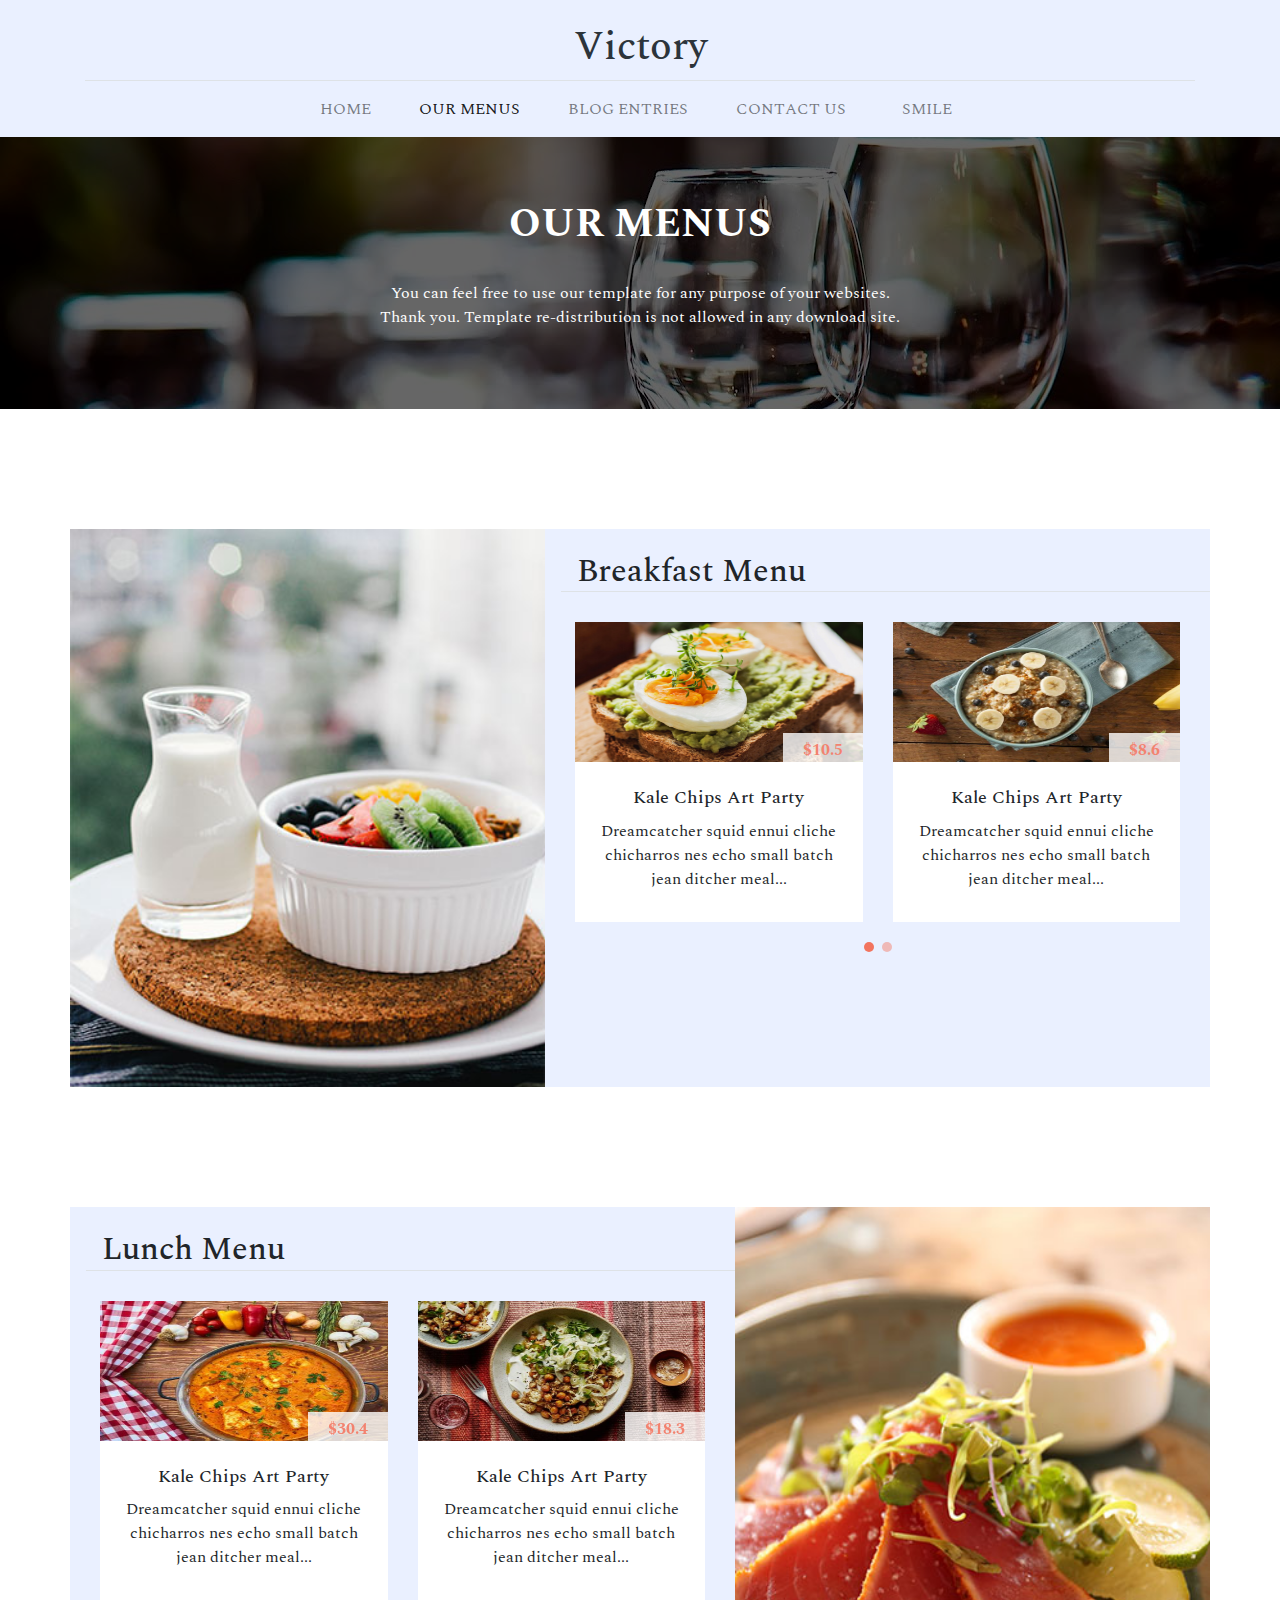
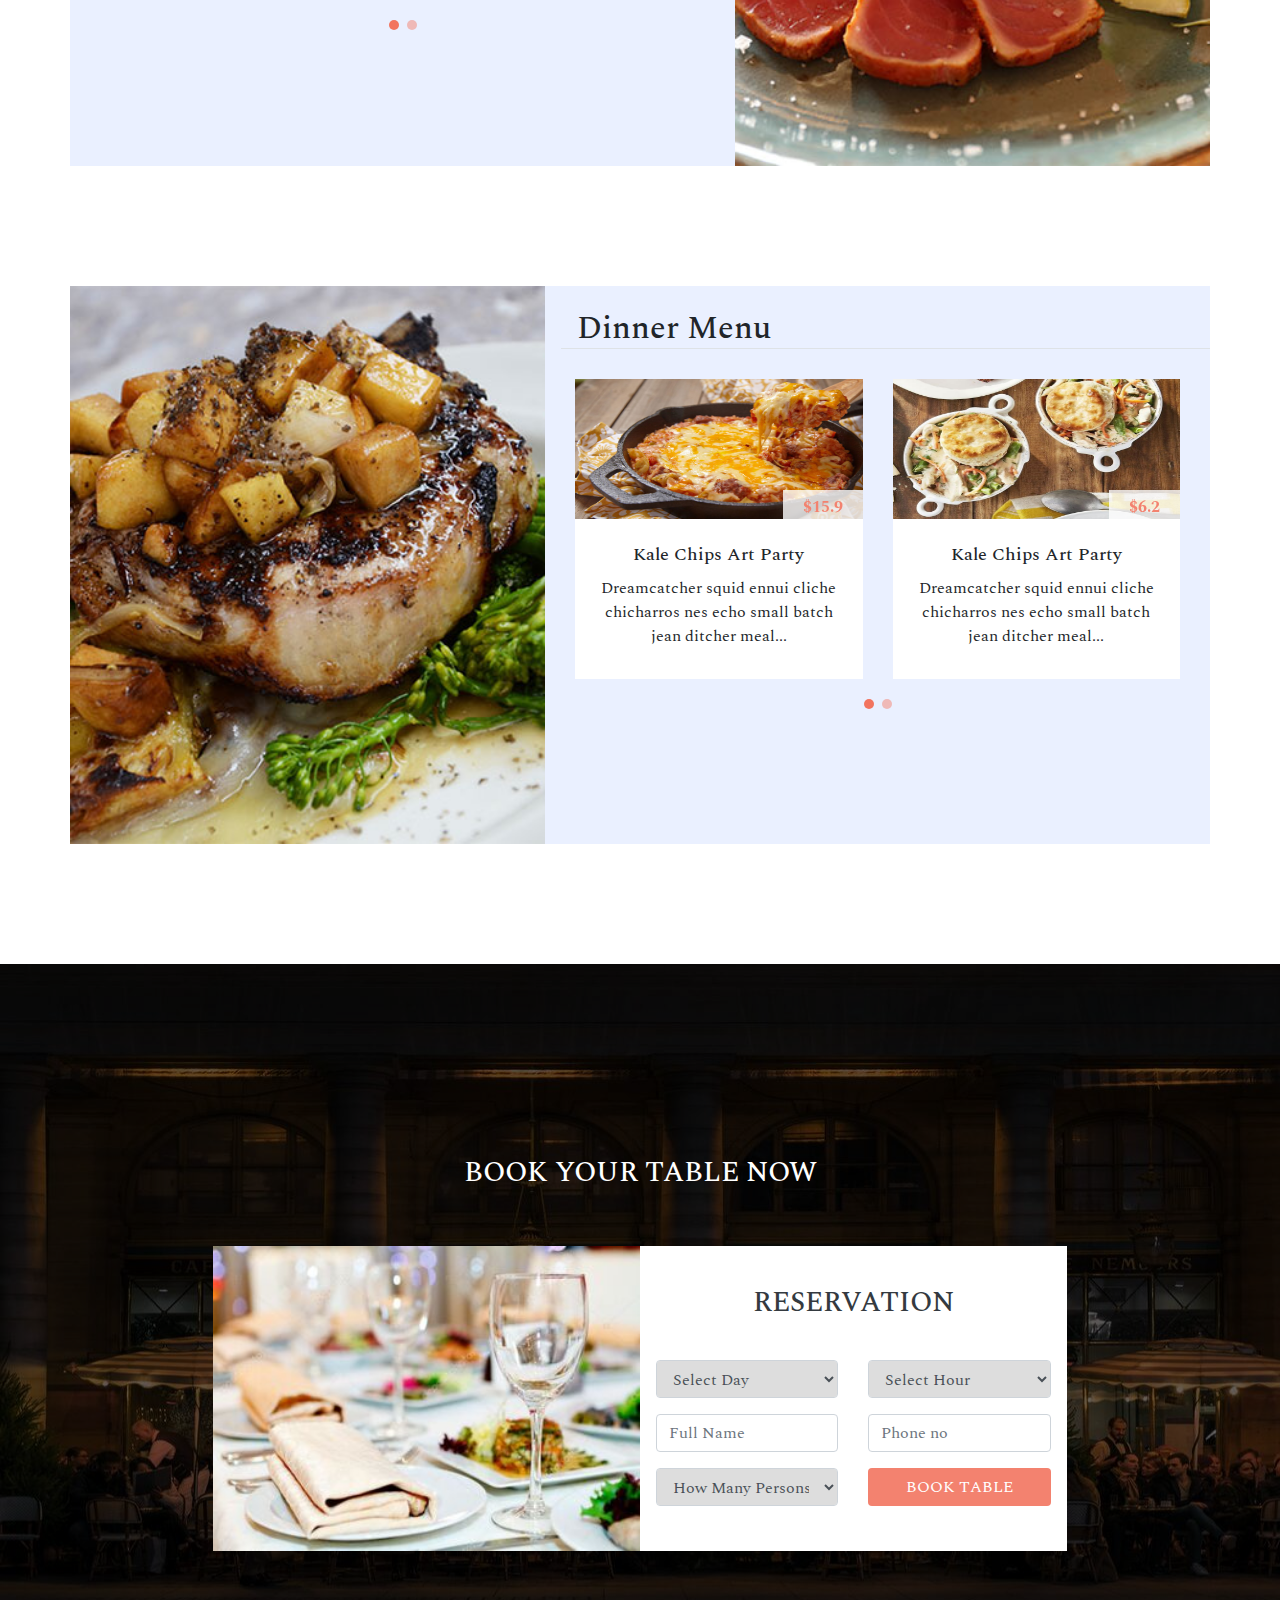
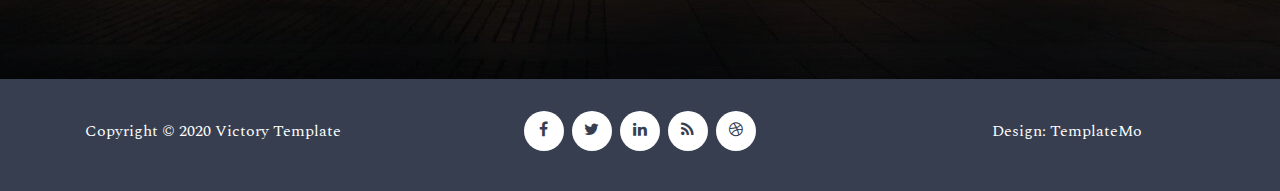
<file: menu.html>
<!DOCTYPE HTML>
<html>
<head>
	<title>Victory-Our_Menu</title>
	<meta name="viewport" content="width=device-width, initial-scale=1, shrink-to-fit=no">
	<link rel="stylesheet" href="https://maxcdn.bootstrapcdn.com/bootstrap/4.5.2/css/bootstrap.min.css">
	<script src="https://ajax.googleapis.com/ajax/libs/jquery/3.5.1/jquery.min.js"></script>
	<script src="https://cdnjs.cloudflare.com/ajax/libs/popper.js/1.16.0/umd/popper.min.js"></script>
	<script src="https://maxcdn.bootstrapcdn.com/bootstrap/4.5.2/js/bootstrap.min.js"></script>
	<link rel="preconnect" href="https://fonts.gstatic.com">
	<link href="https://fonts.googleapis.com/css2?family=Spectral:ital@1&display=swap" rel="stylesheet">
	<link rel="stylesheet" type="text/css" href="victory.css">
	<link rel="stylesheet" href="https://cdnjs.cloudflare.com/ajax/libs/font-awesome/4.7.0/css/font-awesome.min.css">
</head>
<body>
	<!--   header  -->
	<header class="headformat ">
		<div class="container text-center headlogoname pt-4">
			<div class="border-bottom">
				<h1>Victory</h1>
			</div>
			<nav class="navbar navbar-expand-lg navbar-light justify-content-center">
			  	<button class="navbar-toggler togbtn" type="button" data-toggle="collapse" data-target="#navbarNav" aria-controls="	navbarNav" aria-expanded="false" aria-label="Toggle navigation">
			    	<i class="fa fa-bars p-0 m-0" style="font-size:30px; background-color:#F3826F; color:white"></i>
			  	</button>
			  	<div class="collapse navbar-collapse justify-content-center" id="navbarNav">
			    	<ul class="navbar-nav">
			      		<li class="nav-item ml-3 mr-3">
			        		<a class="nav-link" href="index.html">HOME</a>
			      		</li>
			      		<li class="nav-item active ml-3 mr-3">
				        	<a class="nav-link" href="menu.html">OUR MENUS<span class="sr-only">(current)</span></a>
				      	</li>
				      	<li class="nav-item ml-3 mr-3">
				        	<a class="nav-link" href="blog.html">BLOG ENTRIES</a>
				      	</li>
				      	<li class="nav-item ml-3 mr-3">
				        	<a class="nav-link" href="contact.html">CONTACT US</a>
				      	</li>
				      	<li class="nav-link ml-3 mr-3 py-0">
				      		<a class="nav-link" href="FAQ.html">SMILE</a>
				      	</li>
			    	</ul>
			  	</div>
			</nav>
		</div>
	</header>
<!-- our menus -->
<div class="text-center bg-image position:relative" style="background-image: url('images/glasses.jpg')">
		<div class="mask position:absolute" style="background-color: rgba(0,0,0,0.6);">
			<div class="d-flex justify-content-center">
				<div class="row text-white m-5 p-3">
					<div class="col-12 mb-4">
						<h1><strong >OUR MENUS</strong></h1>
					</div>
					<div class="col-12 ">
						<p>You can feel free to use our template for any purpose of your websites.<br> Thank you. Template re-distribution is not allowed in any download site.</p>
					</div>
				</div>
			</div>
		</div>
	</div>

	<div class="container-fluid">
<!--- crausal section 1----------------------->
	<div class="container justify-content-center headformat px-0" style="margin-top: 120px ; margin-bottom: 120px">
		<div class="row no-gutters mt-5 ">
			<div class="col-md-5 col-sm-12">
				<img src="images/breakfast_menu.jpg" class="img-fluid" style="width: 100% ;height: auto;" >
			</div>
			<div class="col-md-7 col-sm-12 ">
				<div class="row">
					<div class="col-md-12">
						<h2 class="border-bottom ml-3 pt-4 pl-3">Breakfast Menu</h2>
						<div id="myCarousel" class="carousel slide" data-ride="carousel" data-interval="2000">
						<ol class="carousel-indicators">
							<li data-target="#myCarousel" data-slide-to="0" class="active"></li>
							<li data-target="#myCarousel" data-slide-to="1"></li>
						</ol>   
						<div class="carousel-inner">
							<div class="carousel-item active">
								<div class="row">
									<div class="col-sm-6">
										<div class="thumb-wrapper">
											<div class="img-box" style="position: relative;">
												<img src="images/food1.jpg" class="img-fluid" alt="" style="width:100%; height:auto;">
												<div style="position: absolute;bottom: 0;right: 0">
					  								<strong><span class="span4">$10.5</span></strong>
					  							</div>
											</div>
											<div class="thumb-content" style="background-color:white">
												<h4>Kale Chips Art Party</h4>
												<p> Dreamcatcher squid ennui cliche chicharros nes echo  small batch jean ditcher meal...</p>
											</div>						
										</div>
									</div>
									<div class="col-sm-6">
										<div class="thumb-wrapper">
											<div class="img-box" style="position:relative;">
												<img src="images/food2.jpg" class="img-fluid" alt="" style="width:100%;height:auto;">
												<div style="position:absolute;bottom:0;right:0">
													<strong> <span class="span4">$8.6</span></strong>
												</div>
											</div>
											<div class="thumb-content" style="background-color:white;">
												<h4>Kale Chips Art Party</h4>
												<p> Dreamcatcher squid ennui cliche chicharros nes echo  small batch jean ditcher meal...</p>
											</div>						
										</div>
									</div>
								</div>
							</div>
							<div class="carousel-item">
								<div class="row">
									<div class="col-sm-6">
										<div class="thumb-wrapper">
											<div class="img-box" style="position:relative;">
												<img src="images/food3.jpg" class="img-fluid" alt="" style="width:100%;height:auto;">
												<div style="position:absolute;bottom:0;right:0">
													<strong> <span class="span4">$20.4</span></strong>
												</div>
											</div>
											<div class="thumb-content" style="background-color:white;">
												<h4>Kale Chips Art Party</h4>
												<p> Dreamcatcher squid ennui cliche chicharros nes echo  small batch jean ditcher meal...</p>
											</div>						
										</div>
									</div>
									<div class="col-sm-6">
										<div class="thumb-wrapper">
											<div class="img-box" style="position:relative;">
												<img src="images/card1.jpg" class="img-fluid" alt="" style="width:100%;height:auto;">
												<div style="position:absolute;bottom:0;right:0">
													<strong> <span class="span4">$12.4</span></strong>
												</div>
											</div>
											<div class="thumb-content" style="background-color:white;">
												<h4>Kale Chips Art Party</h4>
												<p> Dreamcatcher squid ennui cliche chicharros nes echo  small batch jean ditcher meal...</p>
											</div>						
										</div>
									</div>
								</div>
							</div>
						</div>
					</div>
				</div>
			</div>	
		</div>
	</div>
</div>
<!--- crausal section 2----------------------->
	<div class="container justify-content-center headformat px-0" style="margin-bottom: 120px">
		<div class="row no-gutters">
			<div class="col-md-7 col-sm-12 headformat">
				<div class="row">
					<div class="col-md-12">
						<h2 class="border-bottom ml-3 pt-4 pl-3">Lunch Menu</h2>
						<div id="myCarousel" class="carousel slide" data-ride="carousel" data-interval="2000">
						<ol class="carousel-indicators">
							<li data-target="#myCarousel" data-slide-to="0" class="active"></li>
							<li data-target="#myCarousel" data-slide-to="1"></li>
						</ol>   
						<div class="carousel-inner">
							<div class="carousel-item active">
								<div class="row">
									<div class="col-sm-6">
										<div class="thumb-wrapper">
											<div class="img-box" style="position:relative;">
												<img src="images/food4.jpg" class="img-fluid" alt="" style="width:100%;height:auto;">
												<div style="position:absolute;bottom:0;right:0">
													<strong> <span class="span4">$30.4</span></strong>
												</div>
											</div>
											<div class="thumb-content" style="background-color:white;">
												<h4>Kale Chips Art Party</h4>
												<p> Dreamcatcher squid ennui cliche chicharros nes echo  small batch jean ditcher meal...</p>
											</div>						
										</div>
									</div>
									<div class="col-sm-6">
										<div class="thumb-wrapper">
											<div class="img-box" style="position:relative;">
												<img src="images/food5.jpg" class="img-fluid" alt="" style="width:100%;height:auto;">
												<div style="position:absolute;bottom:0;right:0">
													<strong> <span class="span4">$18.3</span></strong>
												</div>
											</div>
											<div class="thumb-content" style="background-color:white;">
												<h4>Kale Chips Art Party</h4>
												<p> Dreamcatcher squid ennui cliche chicharros nes echo  small batch jean ditcher meal...</p>
											</div>						
										</div>
									</div>
								</div>
							</div>
							<div class="carousel-item">
								<div class="row">
									<div class="col-sm-6">
										<div class="thumb-wrapper">
											<div class="img-box" style="position:relative;">
												<img src="images/food6.jpg" class="img-fluid" alt="" style="width:100%;height:auto;">
												<div style="position:absolute;bottom:0;right:0">
													<strong> <span class="span4">$15.3</span></strong>
												</div>
											</div>
											<div class="thumb-content" style="background-color:white;">
												<h4>Kale Chips Art Party</h4>
												<p> Dreamcatcher squid ennui cliche chicharros nes echo  small batch jean ditcher meal...</p>
											</div>						
										</div>
									</div>
									<div class="col-sm-6">
										<div class="thumb-wrapper">
											<div class="img-box" style="position:relative;">
												<img src="images/card2.jpg" class="img-fluid" alt="" style="width:100%;height:auto;">
												<div style="position:absolute;bottom:0;right:0">
													<strong> <span class="span4">$10.3</span></strong>
												</div>
											</div>
											<div class="thumb-content" style="background-color:white;">
												<h4>Kale Chips Art Party</h4>
												<p> Dreamcatcher squid ennui cliche chicharros nes echo  small batch jean ditcher meal...</p>
											</div>						
										</div>
									</div>
								</div>
							</div>
						</div>
					</div>
				</div>
			</div>	
		</div>
		<div class="col-md-5 col-sm-12">
			<img src="images/lunch_menu.jpg" class="img-fluid" style="width: 100% ;height: auto;" >
		</div>
	</div>
</div>


<!--- crausal section 3----------------------->
	<div class="container justify-content-center headformat px-0" style="margin-bottom: 120px">
		<div class="row no-gutters">
			<div class="col-md-5 col-sm-12">
				<img src="images/dinner_menu.jpg" class="img-fluid" style="width: 100% ;height: auto;" >
			</div>
			<div class="col-md-7 col-sm-12 headformat">
				<div class="row">
					<div class="col-md-12">
						<h2 class="border-bottom ml-3 pt-4 pl-3">Dinner Menu</h2>
						<div id="myCarousel" class="carousel slide" data-ride="carousel" data-interval="2000">
						<ol class="carousel-indicators">
							<li data-target="#myCarousel" data-slide-to="0" class="active"></li>
							<li data-target="#myCarousel" data-slide-to="1"></li>
						</ol>   
						<div class="carousel-inner">
							<div class="carousel-item active">
								<div class="row">
									<div class="col-sm-6">
										<div class="thumb-wrapper">
											<div class="img-box" style="position:relative;">
												<img src="images/food7.jpg" class="img-fluid" alt="" style="width:100%;height:auto;">
												<div style="position:absolute;bottom:0;right:0">
													<strong> <span class="span4">$15.9</span></strong>
												</div>
											</div>
											<div class="thumb-content" style="background-color:white;">
												<h4>Kale Chips Art Party</h4>
												<p> Dreamcatcher squid ennui cliche chicharros nes echo  small batch jean ditcher meal...</p>
											</div>						
										</div>
									</div>
									<div class="col-sm-6">
										<div class="thumb-wrapper">
											<div class="img-box" style="position:relative;">
												<img src="images/food8.jpg" class="img-fluid" alt="" style="width:100%;height:auto;">
												<div style="position:absolute;bottom:0;right:0">
													<strong> <span class="span4">$6.2</span></strong>
												</div>
											</div>
											<div class="thumb-content" style="background-color:white;">
												<h4>Kale Chips Art Party</h4>
												<p> Dreamcatcher squid ennui cliche chicharros nes echo  small batch jean ditcher meal...</p>
											</div>						
										</div>
									</div>
								</div>
							</div>
							<div class="carousel-item">
								<div class="row">
									<div class="col-sm-6">
										<div class="thumb-wrapper">
											<div class="img-box" style="position:relative;">
												<img src="images/food9.jpg" class="img-fluid" alt="" style="width:100%;height:auto;">
												<div style="position:absolute;bottom:0;right:0">
													<strong> <span class="span4">$12.8</span></strong>
												</div>
											</div>
											<div class="thumb-content" style="background-color:white;">
												<h4>Kale Chips Art Party</h4>
												<p> Dreamcatcher squid ennui cliche chicharros nes echo  small batch jean ditcher meal...</p>
											</div>						
										</div>
									</div>
									<div class="col-sm-6">
										<div class="thumb-wrapper">
											<div class="img-box" style="position:relative;">
												<img src="images/card3.jpg" class="img-fluid" alt="" style="width:100%;height:auto;">
												<div style="position:absolute;bottom:0;right:0">
													<strong> <span class="span4">$10.5</span></strong>
												</div>
											</div>
											<div class="thumb-content" style="background-color:white;">
												<h4>Kale Chips Art Party</h4>
												<p> Dreamcatcher squid ennui cliche chicharros nes echo  small batch jean ditcher meal...</p>
											</div>						
										</div>
									</div>
								</div>
							</div>
						</div>
					</div>
				</div>
			</div>	
		</div>
	</div>
</div>
</div>
<!-- book table now-->
	<div class="text-center bg-image position:relative" id="booktable" style="background-image: url('images/img2-1.jpg')">
		<div class="mask position:absolute" style="background-color: rgba(0,0,0,0.6);">
			<div class="d-flex justify-content-center align-items-center h-100 padbanner">
				<div class="row no-gutters img-fluid text-white justify-content-center">
				    <div class="col-12 mb-5">
				    	<h3> BOOK YOUR TABLE NOW</h3>
					</div>
					<div class="col-lg-4 col-md-12 col-sm-12">
						<img src="images/restable.jpg" style="width: 100%;height:100%;">
					</div>
					<div class="col-lg-4 col-md-12 col-sm-12 " style="background-color: white;">
						<form class="pl-3 pr-3">
							<div class="row py-4 ">
								<div class="col-md-12 text-dark mt-3 mb-3">
								<h3>RESERVATION</h3>
								</div>
								<div class="col-md-6 col-sm-12 mt-3">
									<select class="form-control" id="sel1" required="required" style="background-color: #DDDDDD">
								        <option disabled selected >Select Day</option>
								        <option >Monday</option>
								        <option >Tuesday</option>
								        <option >Wednesday</option>
								        <option >Thusday</option>
								        <option >Friday</option>
								        <option >Saturday</option>
								        <option >Sunday</option>
								    </select>
								</div>
								<div class="col-md-6 col-sm-12 mt-3 ">
								    <select class="form-control" id="sel1" required="required" style="background-color: #dddddd"	>
								    	<option disabled selected>Select Hour</option>
								    	<option>10:00</option>
								    	<option>12:00</option>
								    	<option>14:00</option>
								    	<option>16:00</option>
								    	<option>18:00</option>
								    	<option>20:00</option>
								    	<option>22:00</option>
		 						    </select>
		 						</div>
		 						<div class="col-md-6 col-sm-12 mt-3 ">
		 						<input type="text" class="form-control" placeholder="Full Name">
		 						</div>
		 						<div class="col-md-6 col-sm-12 mt-3 ">
		 						<input type="tel" class="form-control" placeholder="Phone no">
		 						</div>
		 						<div class="col-md-6 col-sm-12 mt-3 ">
								    <select class="form-control" id="sel1" required="required" style="background-color: #dddddd">
								    	<option disabled selected>How Many Persons</option>
								    	<option>1 Person</option>
								    	<option>2 Persons</option>
								    	<option>3 Persons</option>
								    	<option>4 Persons</option>
								    	<option>5 Persons</option>
								    	<option>6 Persons</option>
								    </select>
		 						</div>
		 						<div class="col-md-6 col-sm-12 mt-3">
		 							<button type="submit" class="btn btn-block colorbtn1">BOOK TABLE</button>
		 						</div>
		 					</div>
						</form>
					</div>
				</div>
			</div>
		</div>
	</div>
<!--          footer    -->
<footer class="footformat pt-4 pb-4">
	<div class="row m-0">
	<div class="col-md-4 col-sm-12 pt-3 pb-3"> 
    Copyright © 2020 Victory Template
	</div>
	<div class="col-md-4 col-sm-12 pt-2 pb-3">
	<a href="#" class="fa fa-facebook"></a>
	<a href="#" class="fa fa-twitter"></a>
	<a href="#" class="fa fa-linkedin"></a>
	<a href="#" class="fa fa-rss"></a>
	<a href="#" class="fa fa-dribbble"></a>
	</div>
	<div class="col-md-4 col-sm-12 pt-3 pb-3"> 
	Design: TemplateMo
	</div>
	</div>	
</footer>
</body>
</html>
</file>
<file: victory.css>
.headlogoname{
	color:#2c343b;
	font-family: "spectral",serif;
	}
.headformat{
	background-color: #EAF0FF ;
	}
.togbtn{
	color:white;
	background-color: #F2745F;
	}
.footformat{
	background-color: #363E50;
	color:white;
	text-align: center;
	}
.fa{
	text-align: center;
	font-size: 30px;
	text-decoration:none;
	background-color:white;
	color:#363E50;
	width:40px;
	height:40px;
	padding:10px;
	margin-left:2px;
	margin-right: 2px;
	border-radius: 50%;
	}
.fa:hover{
	color: black;
	background-color: #F3826F;
	}	
.orderspan{
	background-color: #F2745F;
	color:white;
	padding: 10px;
	}
body{
	font-family: 'Spectral', serif;
	}
.padbanner{
padding-top: 15%;
padding-bottom:10% 
	}
.padbanner1{
	padding-top: 5%;
	padding-bottom:5%;
}
.divcontent{
	background-color: #F2745F;
	color:white;
	padding:20px;
	width:100%;
	text-align: center;
	}
.divcontent1{
	background-color: #F3826F
	}
.span1{
border-radius: 50%;
border:1px solid #F3826F;
	}
.span2{
background-color: white;
color:#F2745F;
padding: 7px;
border-radius: 5px;
	}
.colorbtn1{
background-color: #F3826F;
color: white;
	}
.span3{
	padding:5px;
	padding-right:12px;
	padding-left: 12px; 
	border: 1px solid white;
	color: white;
	border-radius: 5px;
	}
.btn1:{
	cursor: pointer;
}
.btn1:hover{
	color:#F3826F;
	cursor: pointer;
	}
.span4{
	background-color:rgba(255,255,255,.8);
	color:#F3826F;
	padding-right:20px ;
	padding-left:20px ;
	padding-top: 5px;
	}
.span5{
	color:#F3826F;
	}
.carousel {
	margin: 30px auto;
	padding: 0 30px;
	}
.carousel .carousel-item {
	text-align: center;
	overflow: hidden;
	}
.carousel .carousel-item .img-box {
	height: 140px;
	width: 100%;
	position: relative;
	}
.carousel .carousel-item img {	
	max-width: 100%;
	max-height: 100%;
	display: inline-block;
	position: absolute;
	bottom: 0;
	margin: 0 auto;
	left: 0;
	right: 0;
	}
.carousel .carousel-item h4 {
	font-size: 18px;
	margin: 10px 0;
	}
.carousel .carousel-item .btn {
	color: #333;
	border-radius: 0;
	font-size: 11px;
	text-transform: uppercase;
	font-weight: bold;
	background: none;
	border: 1px solid #ccc;
	padding: 5px 10px;
	margin-top: 5px;
	line-height: 16px;
	}
.carousel .carousel-item .btn:hover, .carousel .carousel-item .btn:focus {
	color: #fff;
	background: #000;
	border-color: #000;
	box-shadow: none;
	}

.carousel .thumb-wrapper {
	text-align: center;
	}
.carousel .thumb-content {
	padding: 15px;
	}
.carousel-control-prev i {
	margin-left: -3px;
	}
.carousel-control-next i {
	margin-right: -3px;
	}

.carousel .carousel-indicators {
	bottom: -50px;
	}
.carousel-indicators li, .carousel-indicators li.active {
	width: 10px;
	height: 10px;
	margin: 4px;
	border-radius: 50%;
	border-color: transparent;
	border: none;
	}
.carousel-indicators li {	
	background:#F3826F;
	}
.carousel-indicators li.active {	
	background: #F2745F;
	}
.map-container{
overflow:hidden;
padding-bottom:56.25%;
position:relative;
height:0;
	}
.map-container iframe{
left:0;
top:0;
height:70%;
width:100%;
position:absolute;
	}
.liedit{
	color:black;
	margin-left:10px; 
	background-color: #F2F6FF;
	border:none;
	}
.liedit:hover, .liedit1{
	color: white;
	background-color: #F3826F ;
	}
.pagination .active a {
	background-color: #F3826F !important;
	border:none ;
	}
.textdec:hover{
	text-decoration: none;
	}
body a:hover{
	text-decoration: none;
	}
	.zoom , .zoom1 {
  transition: transform .6s;
  z-index: 1 !important;
	}
.zoom1:hover{
	-ms-transform: scale(1.5); /* IE 9 */
  -webkit-transform: scale(1.5); /* Safari 3-8 */
  transform: scale(1.1);
	}
.zoom:hover {
  -ms-transform: scale(1.5); /* IE 9 */
  -webkit-transform: scale(1.5); /* Safari 3-8 */
  transform: scale(1.3); 
   z-index: 1 !important;
	}
</file>
